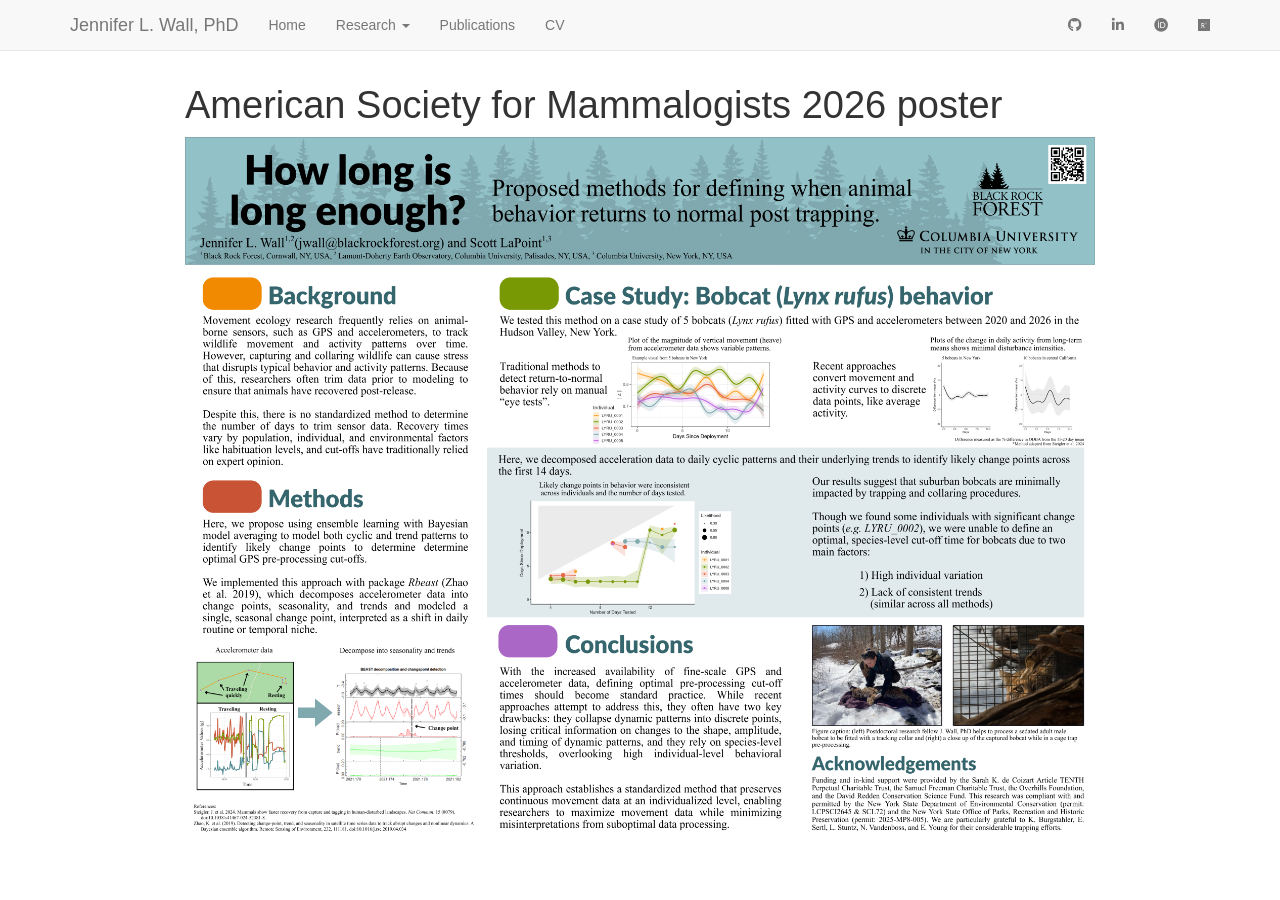
<file: docs/ASM_2026.html>
<!DOCTYPE html>

<html>

<head>

<meta charset="utf-8" />
<meta name="generator" content="pandoc" />
<meta http-equiv="X-UA-Compatible" content="IE=EDGE" />




<title>American Society for Mammalogists 2026 poster</title>

<script src="site_libs/header-attrs-2.25/header-attrs.js"></script>
<script src="site_libs/jquery-3.6.0/jquery-3.6.0.min.js"></script>
<meta name="viewport" content="width=device-width, initial-scale=1" />
<link href="site_libs/bootstrap-3.3.5/css/bootstrap.min.css" rel="stylesheet" />
<script src="site_libs/bootstrap-3.3.5/js/bootstrap.min.js"></script>
<script src="site_libs/bootstrap-3.3.5/shim/html5shiv.min.js"></script>
<script src="site_libs/bootstrap-3.3.5/shim/respond.min.js"></script>
<style>h1 {font-size: 34px;}
       h1.title {font-size: 38px;}
       h2 {font-size: 30px;}
       h3 {font-size: 24px;}
       h4 {font-size: 18px;}
       h5 {font-size: 16px;}
       h6 {font-size: 12px;}
       code {color: inherit; background-color: rgba(0, 0, 0, 0.04);}
       pre:not([class]) { background-color: white }</style>
<script src="site_libs/navigation-1.1/tabsets.js"></script>
<link href="site_libs/highlightjs-9.12.0/default.css" rel="stylesheet" />
<script src="site_libs/highlightjs-9.12.0/highlight.js"></script>
<link href="site_libs/font-awesome-6.4.2/css/all.min.css" rel="stylesheet" />
<link href="site_libs/font-awesome-6.4.2/css/v4-shims.min.css" rel="stylesheet" />

<style type="text/css">
  code{white-space: pre-wrap;}
  span.smallcaps{font-variant: small-caps;}
  span.underline{text-decoration: underline;}
  div.column{display: inline-block; vertical-align: top; width: 50%;}
  div.hanging-indent{margin-left: 1.5em; text-indent: -1.5em;}
  ul.task-list{list-style: none;}
    </style>

<style type="text/css">code{white-space: pre;}</style>
<script type="text/javascript">
if (window.hljs) {
  hljs.configure({languages: []});
  hljs.initHighlightingOnLoad();
  if (document.readyState && document.readyState === "complete") {
    window.setTimeout(function() { hljs.initHighlighting(); }, 0);
  }
}
</script>









<style type = "text/css">
.main-container {
  max-width: 940px;
  margin-left: auto;
  margin-right: auto;
}
img {
  max-width:100%;
}
.tabbed-pane {
  padding-top: 12px;
}
.html-widget {
  margin-bottom: 20px;
}
button.code-folding-btn:focus {
  outline: none;
}
summary {
  display: list-item;
}
details > summary > p:only-child {
  display: inline;
}
pre code {
  padding: 0;
}
</style>


<style type="text/css">
.dropdown-submenu {
  position: relative;
}
.dropdown-submenu>.dropdown-menu {
  top: 0;
  left: 100%;
  margin-top: -6px;
  margin-left: -1px;
  border-radius: 0 6px 6px 6px;
}
.dropdown-submenu:hover>.dropdown-menu {
  display: block;
}
.dropdown-submenu>a:after {
  display: block;
  content: " ";
  float: right;
  width: 0;
  height: 0;
  border-color: transparent;
  border-style: solid;
  border-width: 5px 0 5px 5px;
  border-left-color: #cccccc;
  margin-top: 5px;
  margin-right: -10px;
}
.dropdown-submenu:hover>a:after {
  border-left-color: #adb5bd;
}
.dropdown-submenu.pull-left {
  float: none;
}
.dropdown-submenu.pull-left>.dropdown-menu {
  left: -100%;
  margin-left: 10px;
  border-radius: 6px 0 6px 6px;
}
</style>

<script type="text/javascript">
// manage active state of menu based on current page
$(document).ready(function () {
  // active menu anchor
  href = window.location.pathname
  href = href.substr(href.lastIndexOf('/') + 1)
  if (href === "")
    href = "index.html";
  var menuAnchor = $('a[href="' + href + '"]');

  // mark the anchor link active (and if it's in a dropdown, also mark that active)
  var dropdown = menuAnchor.closest('li.dropdown');
  if (window.bootstrap) { // Bootstrap 4+
    menuAnchor.addClass('active');
    dropdown.find('> .dropdown-toggle').addClass('active');
  } else { // Bootstrap 3
    menuAnchor.parent().addClass('active');
    dropdown.addClass('active');
  }

  // Navbar adjustments
  var navHeight = $(".navbar").first().height() + 15;
  var style = document.createElement('style');
  var pt = "padding-top: " + navHeight + "px; ";
  var mt = "margin-top: -" + navHeight + "px; ";
  var css = "";
  // offset scroll position for anchor links (for fixed navbar)
  for (var i = 1; i <= 6; i++) {
    css += ".section h" + i + "{ " + pt + mt + "}\n";
  }
  style.innerHTML = "body {" + pt + "padding-bottom: 40px; }\n" + css;
  document.head.appendChild(style);
});
</script>

<!-- tabsets -->

<style type="text/css">
.tabset-dropdown > .nav-tabs {
  display: inline-table;
  max-height: 500px;
  min-height: 44px;
  overflow-y: auto;
  border: 1px solid #ddd;
  border-radius: 4px;
}

.tabset-dropdown > .nav-tabs > li.active:before, .tabset-dropdown > .nav-tabs.nav-tabs-open:before {
  content: "\e259";
  font-family: 'Glyphicons Halflings';
  display: inline-block;
  padding: 10px;
  border-right: 1px solid #ddd;
}

.tabset-dropdown > .nav-tabs.nav-tabs-open > li.active:before {
  content: "\e258";
  font-family: 'Glyphicons Halflings';
  border: none;
}

.tabset-dropdown > .nav-tabs > li.active {
  display: block;
}

.tabset-dropdown > .nav-tabs > li > a,
.tabset-dropdown > .nav-tabs > li > a:focus,
.tabset-dropdown > .nav-tabs > li > a:hover {
  border: none;
  display: inline-block;
  border-radius: 4px;
  background-color: transparent;
}

.tabset-dropdown > .nav-tabs.nav-tabs-open > li {
  display: block;
  float: none;
}

.tabset-dropdown > .nav-tabs > li {
  display: none;
}
</style>

<!-- code folding -->




</head>

<body>


<div class="container-fluid main-container">




<div class="navbar navbar-default  navbar-fixed-top" role="navigation">
  <div class="container">
    <div class="navbar-header">
      <button type="button" class="navbar-toggle collapsed" data-toggle="collapse" data-bs-toggle="collapse" data-target="#navbar" data-bs-target="#navbar">
        <span class="icon-bar"></span>
        <span class="icon-bar"></span>
        <span class="icon-bar"></span>
      </button>
      <a class="navbar-brand" href="index.html">Jennifer L. Wall, PhD</a>
    </div>
    <div id="navbar" class="navbar-collapse collapse">
      <ul class="nav navbar-nav">
        <li>
  <a href="index.html">Home</a>
</li>
<li class="dropdown">
  <a href="#" class="dropdown-toggle" data-toggle="dropdown" role="button" data-bs-toggle="dropdown" aria-expanded="false">
    Research
     
    <span class="caret"></span>
  </a>
  <ul class="dropdown-menu" role="menu">
    <li>
      <a href="research.html">Ongoing Research</a>
    </li>
    <li>
      <a href="past-research.html">Past Research</a>
    </li>
  </ul>
</li>
<li>
  <a href="publications.html">Publications</a>
</li>
<li>
  <a href="cv.html">CV</a>
</li>
      </ul>
      <ul class="nav navbar-nav navbar-right">
        <li>
  <a href="https://github.com/wall-jennifer">
    <span class="fa fa-github"></span>
     
  </a>
</li>
<li>
  <a href="https://www.linkedin.com/in/jennifer-wall-472805104">
    <span class="fa fa-linkedin"></span>
     
  </a>
</li>
<li>
  <a href="https://orcid.org/0000-0003-2521-9642">
    <span class="fa fa-brands fa-orcid"></span>
     
  </a>
</li>
<li>
  <a href="https://www.researchgate.net/profile/Jennifer-Wall-4">
    <span class="fa fa-brands fa-researchgate"></span>
     
  </a>
</li>
      </ul>
    </div><!--/.nav-collapse -->
  </div><!--/.container -->
</div><!--/.navbar -->

<div id="header">



<h1 class="title toc-ignore">American Society for Mammalogists 2026
poster</h1>

</div>


<p><img src="Photos/Wall_ASM2026_HowLongIsLongEnough.jpg" width="100%" height="700" style="display: block; margin: auto;" /></p>




</div>

<script>

// add bootstrap table styles to pandoc tables
function bootstrapStylePandocTables() {
  $('tr.odd').parent('tbody').parent('table').addClass('table table-condensed');
}
$(document).ready(function () {
  bootstrapStylePandocTables();
});


</script>

<!-- tabsets -->

<script>
$(document).ready(function () {
  window.buildTabsets("TOC");
});

$(document).ready(function () {
  $('.tabset-dropdown > .nav-tabs > li').click(function () {
    $(this).parent().toggleClass('nav-tabs-open');
  });
});
</script>

<!-- code folding -->


<!-- dynamically load mathjax for compatibility with self-contained -->
<script>
  (function () {
    var script = document.createElement("script");
    script.type = "text/javascript";
    script.src  = "https://mathjax.rstudio.com/latest/MathJax.js?config=TeX-AMS-MML_HTMLorMML";
    document.getElementsByTagName("head")[0].appendChild(script);
  })();
</script>

</body>
</html>
</file>
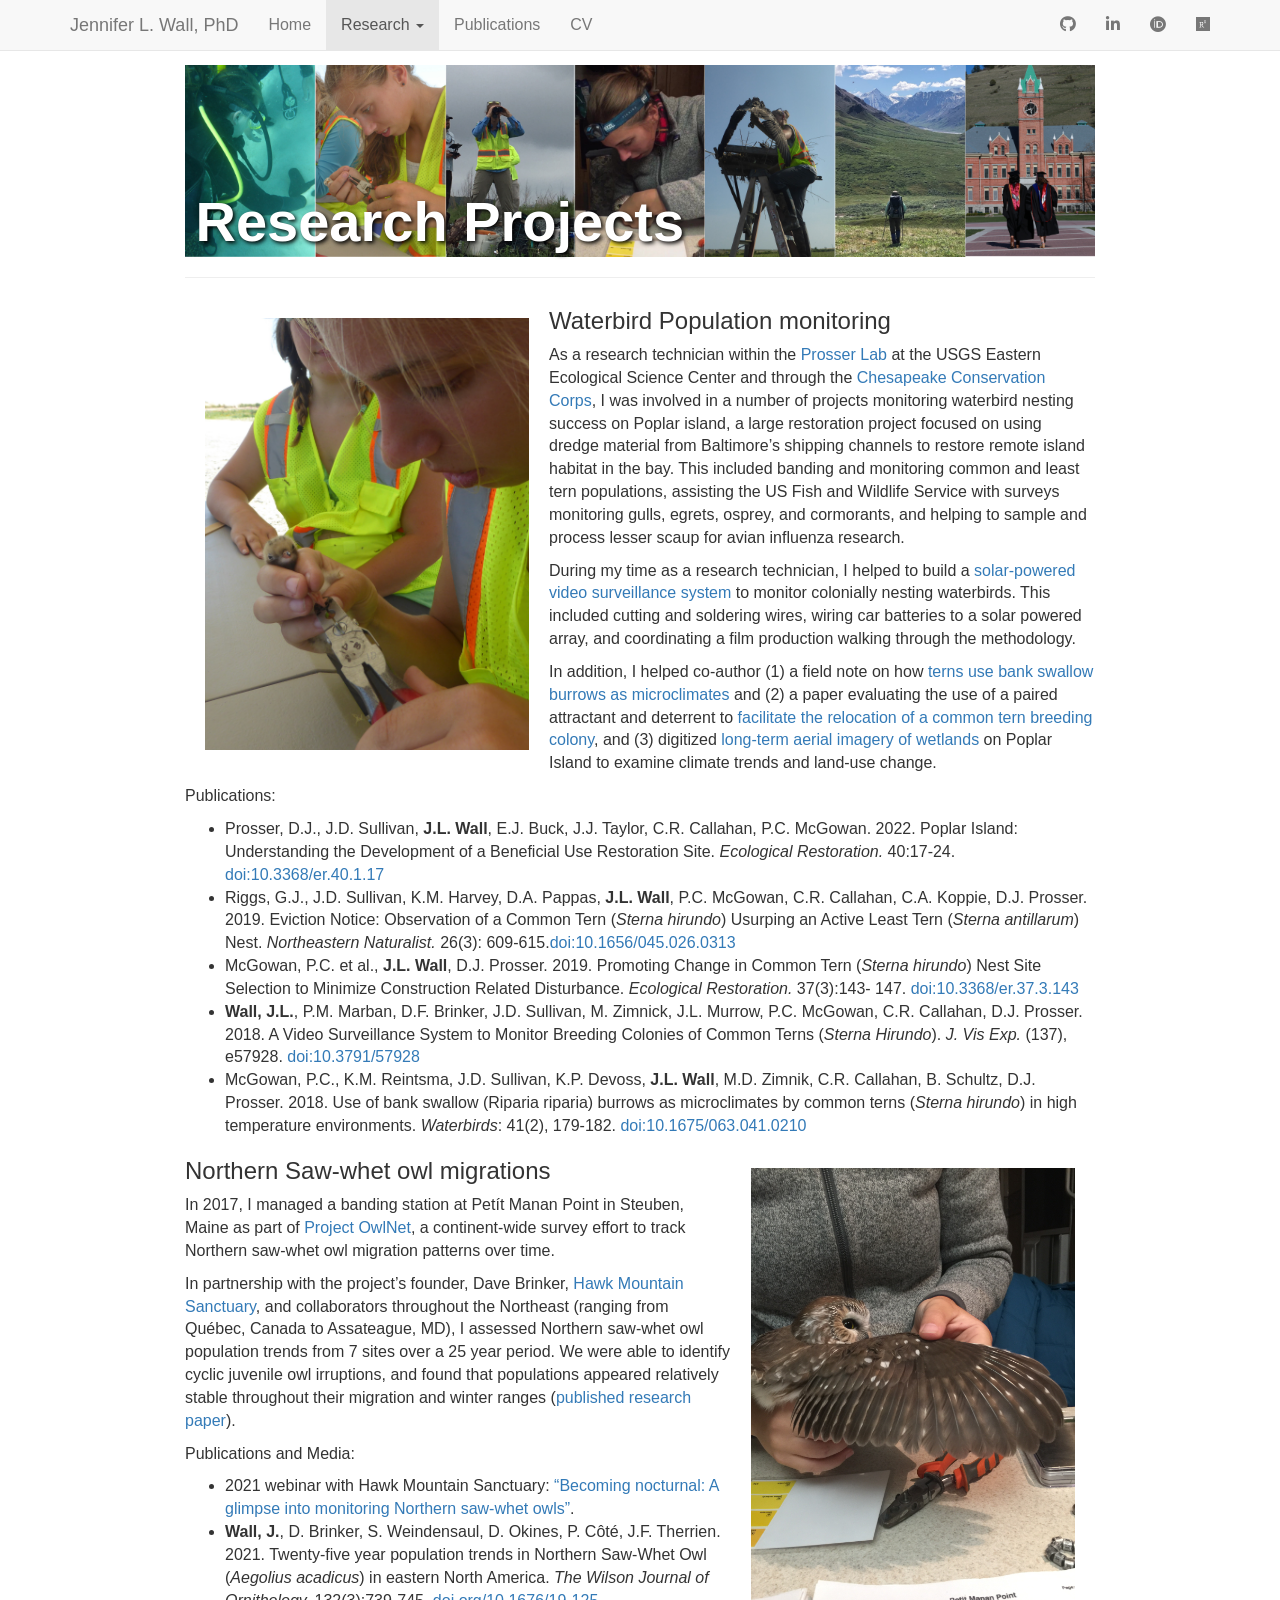
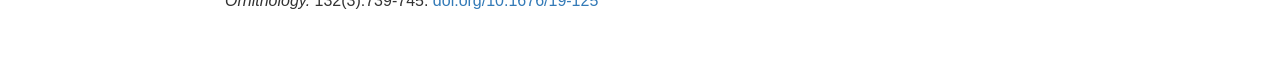
<file: docs/past-research.html>
<!DOCTYPE html>

<html>

<head>

<meta charset="utf-8" />
<meta name="generator" content="pandoc" />
<meta http-equiv="X-UA-Compatible" content="IE=EDGE" />




<title>Past Research Projects</title>

<script src="site_libs/header-attrs-2.25/header-attrs.js"></script>
<script src="site_libs/jquery-3.6.0/jquery-3.6.0.min.js"></script>
<meta name="viewport" content="width=device-width, initial-scale=1" />
<link href="site_libs/bootstrap-3.3.5/css/bootstrap.min.css" rel="stylesheet" />
<script src="site_libs/bootstrap-3.3.5/js/bootstrap.min.js"></script>
<script src="site_libs/bootstrap-3.3.5/shim/html5shiv.min.js"></script>
<script src="site_libs/bootstrap-3.3.5/shim/respond.min.js"></script>
<style>h1 {font-size: 34px;}
       h1.title {font-size: 38px;}
       h2 {font-size: 30px;}
       h3 {font-size: 24px;}
       h4 {font-size: 18px;}
       h5 {font-size: 16px;}
       h6 {font-size: 12px;}
       code {color: inherit; background-color: rgba(0, 0, 0, 0.04);}
       pre:not([class]) { background-color: white }</style>
<script src="site_libs/navigation-1.1/tabsets.js"></script>
<link href="site_libs/highlightjs-9.12.0/default.css" rel="stylesheet" />
<script src="site_libs/highlightjs-9.12.0/highlight.js"></script>
<link href="site_libs/font-awesome-6.4.2/css/all.min.css" rel="stylesheet" />
<link href="site_libs/font-awesome-6.4.2/css/v4-shims.min.css" rel="stylesheet" />

<style type="text/css">
  code{white-space: pre-wrap;}
  span.smallcaps{font-variant: small-caps;}
  span.underline{text-decoration: underline;}
  div.column{display: inline-block; vertical-align: top; width: 50%;}
  div.hanging-indent{margin-left: 1.5em; text-indent: -1.5em;}
  ul.task-list{list-style: none;}
    </style>

<style type="text/css">code{white-space: pre;}</style>
<script type="text/javascript">
if (window.hljs) {
  hljs.configure({languages: []});
  hljs.initHighlightingOnLoad();
  if (document.readyState && document.readyState === "complete") {
    window.setTimeout(function() { hljs.initHighlighting(); }, 0);
  }
}
</script>






<link rel="stylesheet" href="researchstyle.css" type="text/css" />



<style type = "text/css">
.main-container {
  max-width: 940px;
  margin-left: auto;
  margin-right: auto;
}
img {
  max-width:100%;
}
.tabbed-pane {
  padding-top: 12px;
}
.html-widget {
  margin-bottom: 20px;
}
button.code-folding-btn:focus {
  outline: none;
}
summary {
  display: list-item;
}
details > summary > p:only-child {
  display: inline;
}
pre code {
  padding: 0;
}
</style>


<style type="text/css">
.dropdown-submenu {
  position: relative;
}
.dropdown-submenu>.dropdown-menu {
  top: 0;
  left: 100%;
  margin-top: -6px;
  margin-left: -1px;
  border-radius: 0 6px 6px 6px;
}
.dropdown-submenu:hover>.dropdown-menu {
  display: block;
}
.dropdown-submenu>a:after {
  display: block;
  content: " ";
  float: right;
  width: 0;
  height: 0;
  border-color: transparent;
  border-style: solid;
  border-width: 5px 0 5px 5px;
  border-left-color: #cccccc;
  margin-top: 5px;
  margin-right: -10px;
}
.dropdown-submenu:hover>a:after {
  border-left-color: #adb5bd;
}
.dropdown-submenu.pull-left {
  float: none;
}
.dropdown-submenu.pull-left>.dropdown-menu {
  left: -100%;
  margin-left: 10px;
  border-radius: 6px 0 6px 6px;
}
</style>

<script type="text/javascript">
// manage active state of menu based on current page
$(document).ready(function () {
  // active menu anchor
  href = window.location.pathname
  href = href.substr(href.lastIndexOf('/') + 1)
  if (href === "")
    href = "index.html";
  var menuAnchor = $('a[href="' + href + '"]');

  // mark the anchor link active (and if it's in a dropdown, also mark that active)
  var dropdown = menuAnchor.closest('li.dropdown');
  if (window.bootstrap) { // Bootstrap 4+
    menuAnchor.addClass('active');
    dropdown.find('> .dropdown-toggle').addClass('active');
  } else { // Bootstrap 3
    menuAnchor.parent().addClass('active');
    dropdown.addClass('active');
  }

  // Navbar adjustments
  var navHeight = $(".navbar").first().height() + 15;
  var style = document.createElement('style');
  var pt = "padding-top: " + navHeight + "px; ";
  var mt = "margin-top: -" + navHeight + "px; ";
  var css = "";
  // offset scroll position for anchor links (for fixed navbar)
  for (var i = 1; i <= 6; i++) {
    css += ".section h" + i + "{ " + pt + mt + "}\n";
  }
  style.innerHTML = "body {" + pt + "padding-bottom: 40px; }\n" + css;
  document.head.appendChild(style);
});
</script>

<!-- tabsets -->

<style type="text/css">
.tabset-dropdown > .nav-tabs {
  display: inline-table;
  max-height: 500px;
  min-height: 44px;
  overflow-y: auto;
  border: 1px solid #ddd;
  border-radius: 4px;
}

.tabset-dropdown > .nav-tabs > li.active:before, .tabset-dropdown > .nav-tabs.nav-tabs-open:before {
  content: "\e259";
  font-family: 'Glyphicons Halflings';
  display: inline-block;
  padding: 10px;
  border-right: 1px solid #ddd;
}

.tabset-dropdown > .nav-tabs.nav-tabs-open > li.active:before {
  content: "\e258";
  font-family: 'Glyphicons Halflings';
  border: none;
}

.tabset-dropdown > .nav-tabs > li.active {
  display: block;
}

.tabset-dropdown > .nav-tabs > li > a,
.tabset-dropdown > .nav-tabs > li > a:focus,
.tabset-dropdown > .nav-tabs > li > a:hover {
  border: none;
  display: inline-block;
  border-radius: 4px;
  background-color: transparent;
}

.tabset-dropdown > .nav-tabs.nav-tabs-open > li {
  display: block;
  float: none;
}

.tabset-dropdown > .nav-tabs > li {
  display: none;
}
</style>

<!-- code folding -->




</head>

<body>


<div class="container-fluid main-container">




<div class="navbar navbar-default  navbar-fixed-top" role="navigation">
  <div class="container">
    <div class="navbar-header">
      <button type="button" class="navbar-toggle collapsed" data-toggle="collapse" data-bs-toggle="collapse" data-target="#navbar" data-bs-target="#navbar">
        <span class="icon-bar"></span>
        <span class="icon-bar"></span>
        <span class="icon-bar"></span>
      </button>
      <a class="navbar-brand" href="index.html">Jennifer L. Wall, PhD</a>
    </div>
    <div id="navbar" class="navbar-collapse collapse">
      <ul class="nav navbar-nav">
        <li>
  <a href="index.html">Home</a>
</li>
<li class="dropdown">
  <a href="#" class="dropdown-toggle" data-toggle="dropdown" role="button" data-bs-toggle="dropdown" aria-expanded="false">
    Research
     
    <span class="caret"></span>
  </a>
  <ul class="dropdown-menu" role="menu">
    <li>
      <a href="research.html">Ongoing Research</a>
    </li>
    <li>
      <a href="past-research.html">Past Research</a>
    </li>
  </ul>
</li>
<li>
  <a href="publications.html">Publications</a>
</li>
<li>
  <a href="cv.html">CV</a>
</li>
      </ul>
      <ul class="nav navbar-nav navbar-right">
        <li>
  <a href="https://github.com/wall-jennifer">
    <span class="fa fa-github"></span>
     
  </a>
</li>
<li>
  <a href="https://www.linkedin.com/in/jennifer-wall-472805104">
    <span class="fa fa-linkedin"></span>
     
  </a>
</li>
<li>
  <a href="https://orcid.org/0000-0003-2521-9642">
    <span class="fa fa-brands fa-orcid"></span>
     
  </a>
</li>
<li>
  <a href="https://www.researchgate.net/profile/Jennifer-Wall-4">
    <span class="fa fa-brands fa-researchgate"></span>
     
  </a>
</li>
      </ul>
    </div><!--/.nav-collapse -->
  </div><!--/.container -->
</div><!--/.navbar -->

<div id="header">



<h1 class="title toc-ignore">Past Research Projects</h1>

</div>


<div class="image-container">
<img src="Photos/Research_OverviewPhotos_20152024.jpg" alt="A compilation of photos of J.Wall doing field research.">
<div class="image-title">
Research Projects
</div>
</div>
<style>
.full-width body {background-color: #f3f3f3; 
                       max-width: 100vw;
                       margin: auto;
                       }
</style>
<div style="full-width">

</div>
<style type="text/css">
  body{font-size: 12pt;}
</style>
<hr />
<p><a name="Poplar"></a></p>
<div text="" style="float:left; position: relative">
<p><img src="Photos/CommonTernchick.JPG" width="40%" style="float:left; padding:20px" /></p>
<div id="waterbird-population-monitoring" class="section level3">
<h3>Waterbird Population monitoring</h3>
<p>As a research technician within the <a
href="https://www.usgs.gov/staff-profiles/diann-prosser">Prosser Lab</a>
at the USGS Eastern Ecological Science Center and through the <a
href="https://cbtrust.org/chesapeake-climate-corps/">Chesapeake
Conservation Corps</a>, I was involved in a number of projects
monitoring waterbird nesting success on Poplar island, a large
restoration project focused on using dredge material from Baltimore’s
shipping channels to restore remote island habitat in the bay. This
included banding and monitoring common and least tern populations,
assisting the US Fish and Wildlife Service with surveys monitoring
gulls, egrets, osprey, and cormorants, and helping to sample and process
lesser scaup for avian influenza research.</p>
<p>During my time as a research technician, I helped to build a <a
href="https://app.jove.com/t/57928/a-video-surveillance-system-to-monitor-breeding-colonies-common-terns">solar-powered
video surveillance system</a> to monitor colonially nesting waterbirds.
This included cutting and soldering wires, wiring car batteries to a
solar powered array, and coordinating a film production walking through
the methodology.</p>
<p>In addition, I helped co-author (1) a field note on how <a
href="https://bioone.org/journals/waterbirds/volume-41/issue-2/063.041.0210/Use-of-Bank-Swallow-Riparia-riparia-Burrows-as-Shelter-by/10.1675/063.041.0210.short">terns
use bank swallow burrows as microclimates</a> and (2) a paper evaluating
the use of a paired attractant and deterrent to <a
href="https://digitalcommons.unl.edu/usfwspubs/556/">facilitate the
relocation of a common tern breeding colony</a>, and (3) digitized <a
href="https://pubs.usgs.gov/publication/70230103">long-term aerial
imagery of wetlands</a> on Poplar Island to examine climate trends and
land-use change.</p>
<p>Publications:</p>
<ul>
<li>
Prosser, D.J., J.D. Sullivan, <strong>J.L. Wall</strong>, E.J. Buck,
J.J. Taylor, C.R. Callahan, P.C. McGowan. 2022. Poplar Island:
Understanding the Development of a Beneficial Use Restoration Site.
<em>Ecological Restoration.</em> 40:17-24. <a
href="https://er.uwpress.org/content/40/1/17">doi:10.3368/er.40.1.17</a>
</li>
<li>
Riggs, G.J., J.D. Sullivan, K.M. Harvey, D.A. Pappas, <strong>J.L.
Wall</strong>, P.C. McGowan, C.R. Callahan, C.A. Koppie, D.J. Prosser.
2019. Eviction Notice: Observation of a Common Tern (<em>Sterna
hirundo</em>) Usurping an Active Least Tern (<em>Sterna antillarum</em>)
Nest. <em>Northeastern Naturalist.</em> 26(3): 609-615.<a
href="https://bioone.org/journals/northeastern-naturalist/volume-26/issue-3/045.026.0313/Eviction-Notice--Observation-of-a-Sterna-hirundo-Common-Tern/10.1656/045.026.0313.short">doi:10.1656/045.026.0313</a>
</li>
<li>
McGowan, P.C. et al., <strong>J.L. Wall</strong>, D.J. Prosser. 2019.
Promoting Change in Common Tern (<em>Sterna hirundo</em>) Nest Site
Selection to Minimize Construction Related Disturbance. <em>Ecological
Restoration.</em> 37(3):143- 147. <a
href="https://er.uwpress.org/content/37/3/143">doi:10.3368/er.37.3.143</a>
</li>
<li>
<strong>Wall, J.L.</strong>, P.M. Marban, D.F. Brinker, J.D. Sullivan,
M. Zimnick, J.L. Murrow, P.C. McGowan, C.R. Callahan, D.J. Prosser.
2018. A Video Surveillance System to Monitor Breeding Colonies of Common
Terns (<em>Sterna Hirundo</em>). <em>J. Vis Exp.</em> (137), e57928. <a
href="https://app.jove.com/t/57928/a-video-surveillance-system-to-monitor-breeding-colonies-common-terns">doi:10.3791/57928</a>
</li>
<li>
McGowan, P.C., K.M. Reintsma, J.D. Sullivan, K.P. Devoss, <strong>J.L.
Wall</strong>, M.D. Zimnik, C.R. Callahan, B. Schultz, D.J. Prosser.
2018. Use of bank swallow (Riparia riparia) burrows as microclimates by
common terns (<em>Sterna hirundo</em>) in high temperature environments.
<em>Waterbirds</em>: 41(2), 179-182. <a
href="https://bioone.org/journals/waterbirds/volume-41/issue-2/063.041.0210/Use-of-Bank-Swallow-Riparia-riparia-Burrows-as-Shelter-by/10.1675/063.041.0210.short">doi:10.1675/063.041.0210</a>
</li>
</ul>
</div>
</div>
<hr />
<p><a name="Maine"></a></p>
<div text="" style="float:right; position: relative">
<p><img src="Photos/NSWO.JPG" width="40%" style="float:right; padding:20px" /></p>
<div id="northern-saw-whet-owl-migrations" class="section level3">
<h3>Northern Saw-whet owl migrations</h3>
<p>In 2017, I managed a banding station at Petít Manan Point in Steuben,
Maine as part of <a href="www.projectowlnet.org">Project OwlNet</a>, a
continent-wide survey effort to track Northern saw-whet owl migration
patterns over time.</p>
<p>In partnership with the project’s founder, Dave Brinker, <a
href="http://hawkmountain.org">Hawk Mountain Sanctuary</a>, and
collaborators throughout the Northeast (ranging from Québec, Canada to
Assateague, MD), I assessed Northern saw-whet owl population trends from
7 sites over a 25 year period. We were able to identify cyclic juvenile
owl irruptions, and found that populations appeared relatively stable
throughout their migration and winter ranges (<a
href="https://bioone.org/journals/the-wilson-journal-of-ornithology/volume-132/issue-3/19-125/Twenty-five-year-population-trends-in-Northern-Saw-whet-Owl/10.1676/19-125.short">published
research paper</a>).</p>
<p>Publications and Media:</p>
<ul>
<li>
2021 webinar with Hawk Mountain Sanctuary: <a
href="https://www.youtube.com/watch?v=zOiK1mbA23U">“Becoming nocturnal:
A glimpse into monitoring Northern saw-whet owls”</a>.
</li>
<li>
<strong>Wall, J.</strong>, D. Brinker, S. Weindensaul, D. Okines, P.
Côté, J.F. Therrien. 2021. Twenty-five year population trends in
Northern Saw-Whet Owl (<em>Aegolius acadicus</em>) in eastern North
America. <em>The Wilson Journal of Ornithology.</em> 132(3):739-745. <a
href="https://bioone.org/journals/the-wilson-journal-of-ornithology/volume-132/issue-3/19-125/Twenty-five-year-population-trends-in-Northern-Saw-whet-Owl/10.1676/19-125.short">doi.org/10.1676/19-125</a>
</li>
</ul>
</div>
</div>




</div>

<script>

// add bootstrap table styles to pandoc tables
function bootstrapStylePandocTables() {
  $('tr.odd').parent('tbody').parent('table').addClass('table table-condensed');
}
$(document).ready(function () {
  bootstrapStylePandocTables();
});


</script>

<!-- tabsets -->

<script>
$(document).ready(function () {
  window.buildTabsets("TOC");
});

$(document).ready(function () {
  $('.tabset-dropdown > .nav-tabs > li').click(function () {
    $(this).parent().toggleClass('nav-tabs-open');
  });
});
</script>

<!-- code folding -->


<!-- dynamically load mathjax for compatibility with self-contained -->
<script>
  (function () {
    var script = document.createElement("script");
    script.type = "text/javascript";
    script.src  = "https://mathjax.rstudio.com/latest/MathJax.js?config=TeX-AMS-MML_HTMLorMML";
    document.getElementsByTagName("head")[0].appendChild(script);
  })();
</script>

</body>
</html>
</file>
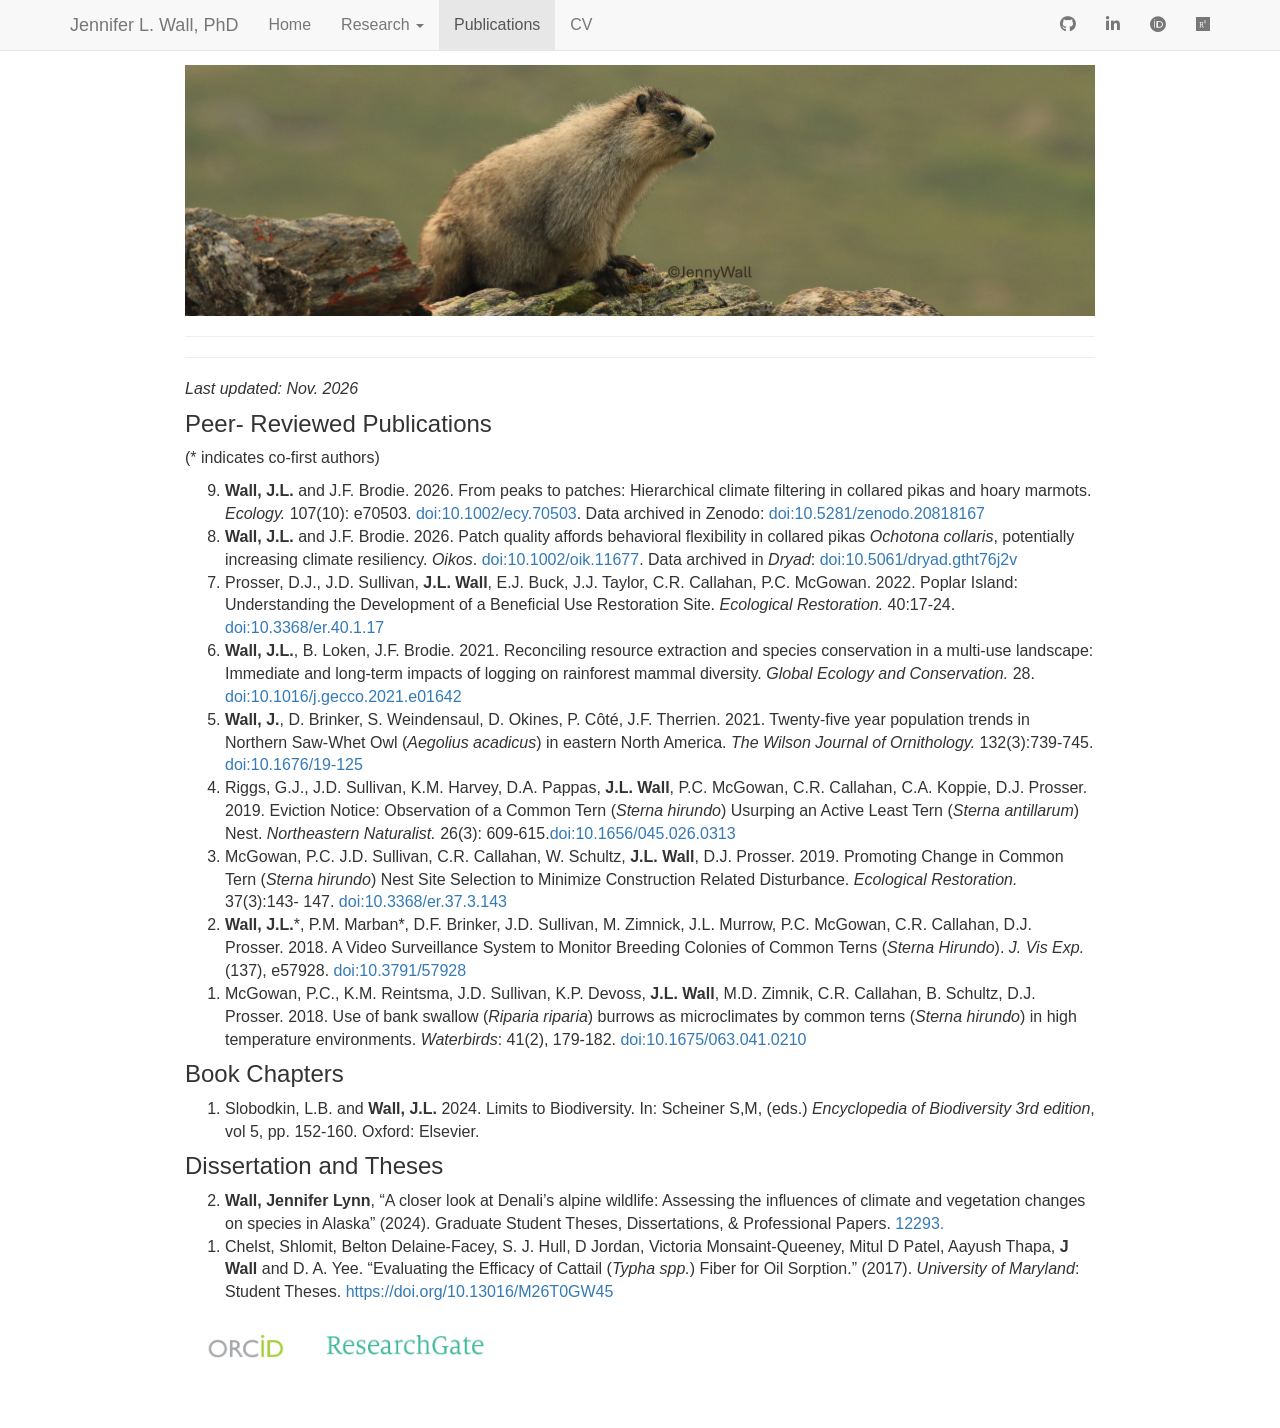
<file: docs/publications.html>
<!DOCTYPE html>

<html>

<head>

<meta charset="utf-8" />
<meta name="generator" content="pandoc" />
<meta http-equiv="X-UA-Compatible" content="IE=EDGE" />




<title>publications.knit</title>

<script src="site_libs/header-attrs-2.25/header-attrs.js"></script>
<script src="site_libs/jquery-3.6.0/jquery-3.6.0.min.js"></script>
<meta name="viewport" content="width=device-width, initial-scale=1" />
<link href="site_libs/bootstrap-3.3.5/css/bootstrap.min.css" rel="stylesheet" />
<script src="site_libs/bootstrap-3.3.5/js/bootstrap.min.js"></script>
<script src="site_libs/bootstrap-3.3.5/shim/html5shiv.min.js"></script>
<script src="site_libs/bootstrap-3.3.5/shim/respond.min.js"></script>
<style>h1 {font-size: 34px;}
       h1.title {font-size: 38px;}
       h2 {font-size: 30px;}
       h3 {font-size: 24px;}
       h4 {font-size: 18px;}
       h5 {font-size: 16px;}
       h6 {font-size: 12px;}
       code {color: inherit; background-color: rgba(0, 0, 0, 0.04);}
       pre:not([class]) { background-color: white }</style>
<script src="site_libs/navigation-1.1/tabsets.js"></script>
<link href="site_libs/highlightjs-9.12.0/default.css" rel="stylesheet" />
<script src="site_libs/highlightjs-9.12.0/highlight.js"></script>
<link href="site_libs/font-awesome-6.4.2/css/all.min.css" rel="stylesheet" />
<link href="site_libs/font-awesome-6.4.2/css/v4-shims.min.css" rel="stylesheet" />

<style type="text/css">
  code{white-space: pre-wrap;}
  span.smallcaps{font-variant: small-caps;}
  span.underline{text-decoration: underline;}
  div.column{display: inline-block; vertical-align: top; width: 50%;}
  div.hanging-indent{margin-left: 1.5em; text-indent: -1.5em;}
  ul.task-list{list-style: none;}
    </style>

<style type="text/css">code{white-space: pre;}</style>
<script type="text/javascript">
if (window.hljs) {
  hljs.configure({languages: []});
  hljs.initHighlightingOnLoad();
  if (document.readyState && document.readyState === "complete") {
    window.setTimeout(function() { hljs.initHighlighting(); }, 0);
  }
}
</script>









<style type = "text/css">
.main-container {
  max-width: 940px;
  margin-left: auto;
  margin-right: auto;
}
img {
  max-width:100%;
}
.tabbed-pane {
  padding-top: 12px;
}
.html-widget {
  margin-bottom: 20px;
}
button.code-folding-btn:focus {
  outline: none;
}
summary {
  display: list-item;
}
details > summary > p:only-child {
  display: inline;
}
pre code {
  padding: 0;
}
</style>


<style type="text/css">
.dropdown-submenu {
  position: relative;
}
.dropdown-submenu>.dropdown-menu {
  top: 0;
  left: 100%;
  margin-top: -6px;
  margin-left: -1px;
  border-radius: 0 6px 6px 6px;
}
.dropdown-submenu:hover>.dropdown-menu {
  display: block;
}
.dropdown-submenu>a:after {
  display: block;
  content: " ";
  float: right;
  width: 0;
  height: 0;
  border-color: transparent;
  border-style: solid;
  border-width: 5px 0 5px 5px;
  border-left-color: #cccccc;
  margin-top: 5px;
  margin-right: -10px;
}
.dropdown-submenu:hover>a:after {
  border-left-color: #adb5bd;
}
.dropdown-submenu.pull-left {
  float: none;
}
.dropdown-submenu.pull-left>.dropdown-menu {
  left: -100%;
  margin-left: 10px;
  border-radius: 6px 0 6px 6px;
}
</style>

<script type="text/javascript">
// manage active state of menu based on current page
$(document).ready(function () {
  // active menu anchor
  href = window.location.pathname
  href = href.substr(href.lastIndexOf('/') + 1)
  if (href === "")
    href = "index.html";
  var menuAnchor = $('a[href="' + href + '"]');

  // mark the anchor link active (and if it's in a dropdown, also mark that active)
  var dropdown = menuAnchor.closest('li.dropdown');
  if (window.bootstrap) { // Bootstrap 4+
    menuAnchor.addClass('active');
    dropdown.find('> .dropdown-toggle').addClass('active');
  } else { // Bootstrap 3
    menuAnchor.parent().addClass('active');
    dropdown.addClass('active');
  }

  // Navbar adjustments
  var navHeight = $(".navbar").first().height() + 15;
  var style = document.createElement('style');
  var pt = "padding-top: " + navHeight + "px; ";
  var mt = "margin-top: -" + navHeight + "px; ";
  var css = "";
  // offset scroll position for anchor links (for fixed navbar)
  for (var i = 1; i <= 6; i++) {
    css += ".section h" + i + "{ " + pt + mt + "}\n";
  }
  style.innerHTML = "body {" + pt + "padding-bottom: 40px; }\n" + css;
  document.head.appendChild(style);
});
</script>

<!-- tabsets -->

<style type="text/css">
.tabset-dropdown > .nav-tabs {
  display: inline-table;
  max-height: 500px;
  min-height: 44px;
  overflow-y: auto;
  border: 1px solid #ddd;
  border-radius: 4px;
}

.tabset-dropdown > .nav-tabs > li.active:before, .tabset-dropdown > .nav-tabs.nav-tabs-open:before {
  content: "\e259";
  font-family: 'Glyphicons Halflings';
  display: inline-block;
  padding: 10px;
  border-right: 1px solid #ddd;
}

.tabset-dropdown > .nav-tabs.nav-tabs-open > li.active:before {
  content: "\e258";
  font-family: 'Glyphicons Halflings';
  border: none;
}

.tabset-dropdown > .nav-tabs > li.active {
  display: block;
}

.tabset-dropdown > .nav-tabs > li > a,
.tabset-dropdown > .nav-tabs > li > a:focus,
.tabset-dropdown > .nav-tabs > li > a:hover {
  border: none;
  display: inline-block;
  border-radius: 4px;
  background-color: transparent;
}

.tabset-dropdown > .nav-tabs.nav-tabs-open > li {
  display: block;
  float: none;
}

.tabset-dropdown > .nav-tabs > li {
  display: none;
}
</style>

<!-- code folding -->




</head>

<body>


<div class="container-fluid main-container">




<div class="navbar navbar-default  navbar-fixed-top" role="navigation">
  <div class="container">
    <div class="navbar-header">
      <button type="button" class="navbar-toggle collapsed" data-toggle="collapse" data-bs-toggle="collapse" data-target="#navbar" data-bs-target="#navbar">
        <span class="icon-bar"></span>
        <span class="icon-bar"></span>
        <span class="icon-bar"></span>
      </button>
      <a class="navbar-brand" href="index.html">Jennifer L. Wall, PhD</a>
    </div>
    <div id="navbar" class="navbar-collapse collapse">
      <ul class="nav navbar-nav">
        <li>
  <a href="index.html">Home</a>
</li>
<li class="dropdown">
  <a href="#" class="dropdown-toggle" data-toggle="dropdown" role="button" data-bs-toggle="dropdown" aria-expanded="false">
    Research
     
    <span class="caret"></span>
  </a>
  <ul class="dropdown-menu" role="menu">
    <li>
      <a href="research.html">Ongoing Research</a>
    </li>
    <li>
      <a href="past-research.html">Past Research</a>
    </li>
  </ul>
</li>
<li>
  <a href="publications.html">Publications</a>
</li>
<li>
  <a href="cv.html">CV</a>
</li>
      </ul>
      <ul class="nav navbar-nav navbar-right">
        <li>
  <a href="https://github.com/wall-jennifer">
    <span class="fa fa-github"></span>
     
  </a>
</li>
<li>
  <a href="https://www.linkedin.com/in/jennifer-wall-472805104">
    <span class="fa fa-linkedin"></span>
     
  </a>
</li>
<li>
  <a href="https://orcid.org/0000-0003-2521-9642">
    <span class="fa fa-brands fa-orcid"></span>
     
  </a>
</li>
<li>
  <a href="https://www.researchgate.net/profile/Jennifer-Wall-4">
    <span class="fa fa-brands fa-researchgate"></span>
     
  </a>
</li>
      </ul>
    </div><!--/.nav-collapse -->
  </div><!--/.container -->
</div><!--/.navbar -->

<div id="header">




</div>


<hr />
<hr />
<style type="text/css">
  h1 { font-family: Arial; font-size: 18pt; }
  h2 { font-family: Arial; font-size: 11pt; line-height: 0.6;}
  body { font-family: Arial; font-size: 12pt; }
</style>
<script>
  $(document).ready(function(){
    $head = $('#header');
    $head.prepend('<img src=\"HOMA.JPG\" style=\"float:center;\" >')
  });
</script>
<p><em>Last updated: Nov. 2026</em></p>
<div id="peer--reviewed-publications" class="section level1">
<h1>Peer- Reviewed Publications</h1>
<p>(* indicates co-first authors)</p>
<ol reversed>
<li>
<strong>Wall, J.L.</strong> and J.F. Brodie. 2026. From peaks to
patches: Hierarchical climate filtering in collared pikas and hoary
marmots. <em>Ecology.</em> 107(10): e70503. <a
href="https://esajournals.onlinelibrary.wiley.com/doi/10.1002/ecy.70503">doi:10.1002/ecy.70503</a>.
Data archived in Zenodo: <a
href="https://doi.org/10.5281/zenodo.20818167">doi:10.5281/zenodo.20818167</a>
</li>
<li>
<strong>Wall, J.L.</strong> and J.F. Brodie. 2026. Patch quality affords
behavioral flexibility in collared pikas <em>Ochotona collaris</em>,
potentially increasing climate resiliency. <em>Oikos</em>. <a
href="https://doi.org/10.1002/oik.11677">doi:10.1002/oik.11677</a>. Data
archived in <em>Dryad</em>: <a
href="https://doi.org/doi:10.5061/dryad.gtht76j2v">doi:10.5061/dryad.gtht76j2v</a>
</li>
<li>
Prosser, D.J., J.D. Sullivan, <strong>J.L. Wall</strong>, E.J. Buck,
J.J. Taylor, C.R. Callahan, P.C. McGowan. 2022. Poplar Island:
Understanding the Development of a Beneficial Use Restoration Site.
<em>Ecological Restoration.</em> 40:17-24. <a
href="https://er.uwpress.org/content/40/1/17">doi:10.3368/er.40.1.17</a>
</li>
<li>
<strong>Wall, J.L.</strong>, B. Loken, J.F. Brodie. 2021. Reconciling
resource extraction and species conservation in a multi-use landscape:
Immediate and long-term impacts of logging on rainforest mammal
diversity. <em>Global Ecology and Conservation.</em> 28. <a
href="https://www.sciencedirect.com/science/article/pii/S235198942100192X">doi:10.1016/j.gecco.2021.e01642</a>
</li>
<li>
<strong>Wall, J.</strong>, D. Brinker, S. Weindensaul, D. Okines, P.
Côté, J.F. Therrien. 2021. Twenty-five year population trends in
Northern Saw-Whet Owl (<em>Aegolius acadicus</em>) in eastern North
America. <em>The Wilson Journal of Ornithology.</em> 132(3):739-745. <a
href="https://bioone.org/journals/the-wilson-journal-of-ornithology/volume-132/issue-3/19-125/Twenty-five-year-population-trends-in-Northern-Saw-whet-Owl/10.1676/19-125.short">doi:10.1676/19-125</a>
</li>
<li>
Riggs, G.J., J.D. Sullivan, K.M. Harvey, D.A. Pappas, <strong>J.L.
Wall</strong>, P.C. McGowan, C.R. Callahan, C.A. Koppie, D.J. Prosser.
2019. Eviction Notice: Observation of a Common Tern (<em>Sterna
hirundo</em>) Usurping an Active Least Tern (<em>Sterna antillarum</em>)
Nest. <em>Northeastern Naturalist.</em> 26(3): 609-615.<a
href="https://bioone.org/journals/northeastern-naturalist/volume-26/issue-3/045.026.0313/Eviction-Notice--Observation-of-a-Sterna-hirundo-Common-Tern/10.1656/045.026.0313.short">doi:10.1656/045.026.0313</a>
</li>
<li>
McGowan, P.C. J.D. Sullivan, C.R. Callahan, W. Schultz, <strong>J.L.
Wall</strong>, D.J. Prosser. 2019. Promoting Change in Common Tern
(<em>Sterna hirundo</em>) Nest Site Selection to Minimize Construction
Related Disturbance. <em>Ecological Restoration.</em> 37(3):143- 147. <a
href="https://er.uwpress.org/content/37/3/143">doi:10.3368/er.37.3.143</a>
</li>
<li>
<strong>Wall, J.L.</strong>*, P.M. Marban*, D.F. Brinker, J.D. Sullivan,
M. Zimnick, J.L. Murrow, P.C. McGowan, C.R. Callahan, D.J. Prosser.
2018. A Video Surveillance System to Monitor Breeding Colonies of Common
Terns (<em>Sterna Hirundo</em>). <em>J. Vis Exp.</em> (137), e57928. <a
href="https://app.jove.com/t/57928/a-video-surveillance-system-to-monitor-breeding-colonies-common-terns">doi:10.3791/57928</a>
</li>
<li>
McGowan, P.C., K.M. Reintsma, J.D. Sullivan, K.P. Devoss, <strong>J.L.
Wall</strong>, M.D. Zimnik, C.R. Callahan, B. Schultz, D.J. Prosser.
2018. Use of bank swallow (<em>Riparia riparia</em>) burrows as
microclimates by common terns (<em>Sterna hirundo</em>) in high
temperature environments. <em>Waterbirds</em>: 41(2), 179-182. <a
href="https://bioone.org/journals/waterbirds/volume-41/issue-2/063.041.0210/Use-of-Bank-Swallow-Riparia-riparia-Burrows-as-Shelter-by/10.1675/063.041.0210.short">doi:10.1675/063.041.0210</a>
</li>
</ol>
</div>
<div id="book-chapters" class="section level1">
<h1>Book Chapters</h1>
<ol reverse>
<li>
Slobodkin, L.B. and <strong>Wall, J.L.</strong> 2024. Limits to
Biodiversity. In: Scheiner S,M, (eds.) <em>Encyclopedia of Biodiversity
3rd edition</em>, vol 5, pp. 152-160. Oxford: Elsevier.
</li>
</ol>
</div>
<div id="dissertation-and-theses" class="section level1">
<h1>Dissertation and Theses</h1>
<ol reversed>
<li>
<strong>Wall, Jennifer Lynn</strong>, “A closer look at Denali’s alpine
wildlife: Assessing the influences of climate and vegetation changes on
species in Alaska” (2024). Graduate Student Theses, Dissertations, &amp;
Professional Papers. <a
href="https://scholarworks.umt.edu/etd/12293">12293.</a>
</li>
<li>
Chelst, Shlomit, Belton Delaine-Facey, S. J. Hull, D Jordan, Victoria
Monsaint-Queeney, Mitul D Patel, Aayush Thapa, <strong>J Wall</strong>
and D. A. Yee. “Evaluating the Efficacy of Cattail (<em>Typha spp.</em>)
Fiber for Oil Sorption.” (2017). <em>University of Maryland</em>:
Student Theses. <a
href="https://drum.lib.umd.edu/items/e13df64c-b690-4b91-8e5e-c3ca8166361b">https://doi.org/10.13016/M26T0GW45</a>
</li>
</ol>
<div style="width:120px; float:left; padding:20px">
<p><a href="https://orcid.org/0000-0003-2521-9642"><img
src="orcid.logo.png" alt="Orcid" /></a></p>
</div>
<div style="width:200px; float:left; padding:20px">
<p><a href="https://www.researchgate.net/profile/Jennifer-Wall-4"><img
src="researchgate.logo.png" alt="ResearchGate" /></a></p>
</div>
</div>




</div>

<script>

// add bootstrap table styles to pandoc tables
function bootstrapStylePandocTables() {
  $('tr.odd').parent('tbody').parent('table').addClass('table table-condensed');
}
$(document).ready(function () {
  bootstrapStylePandocTables();
});


</script>

<!-- tabsets -->

<script>
$(document).ready(function () {
  window.buildTabsets("TOC");
});

$(document).ready(function () {
  $('.tabset-dropdown > .nav-tabs > li').click(function () {
    $(this).parent().toggleClass('nav-tabs-open');
  });
});
</script>

<!-- code folding -->


<!-- dynamically load mathjax for compatibility with self-contained -->
<script>
  (function () {
    var script = document.createElement("script");
    script.type = "text/javascript";
    script.src  = "https://mathjax.rstudio.com/latest/MathJax.js?config=TeX-AMS-MML_HTMLorMML";
    document.getElementsByTagName("head")[0].appendChild(script);
  })();
</script>

</body>
</html>
</file>
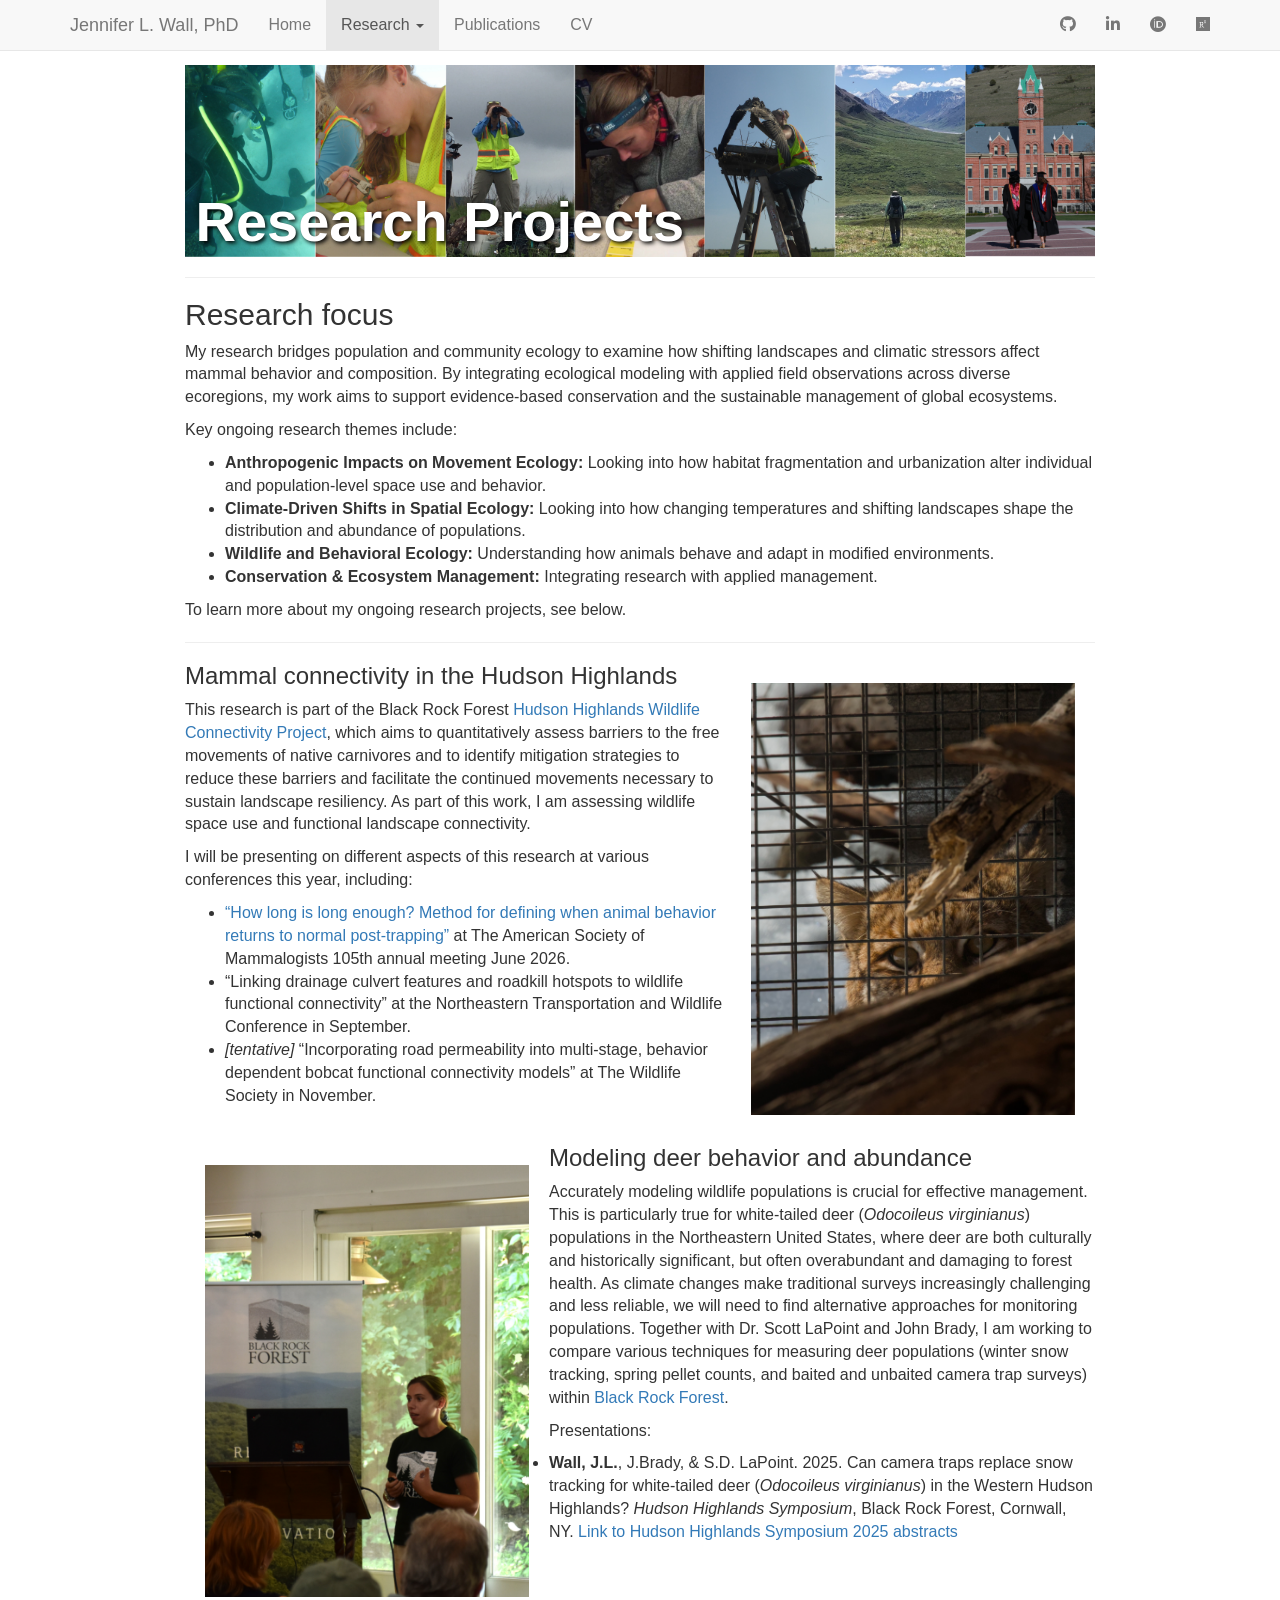
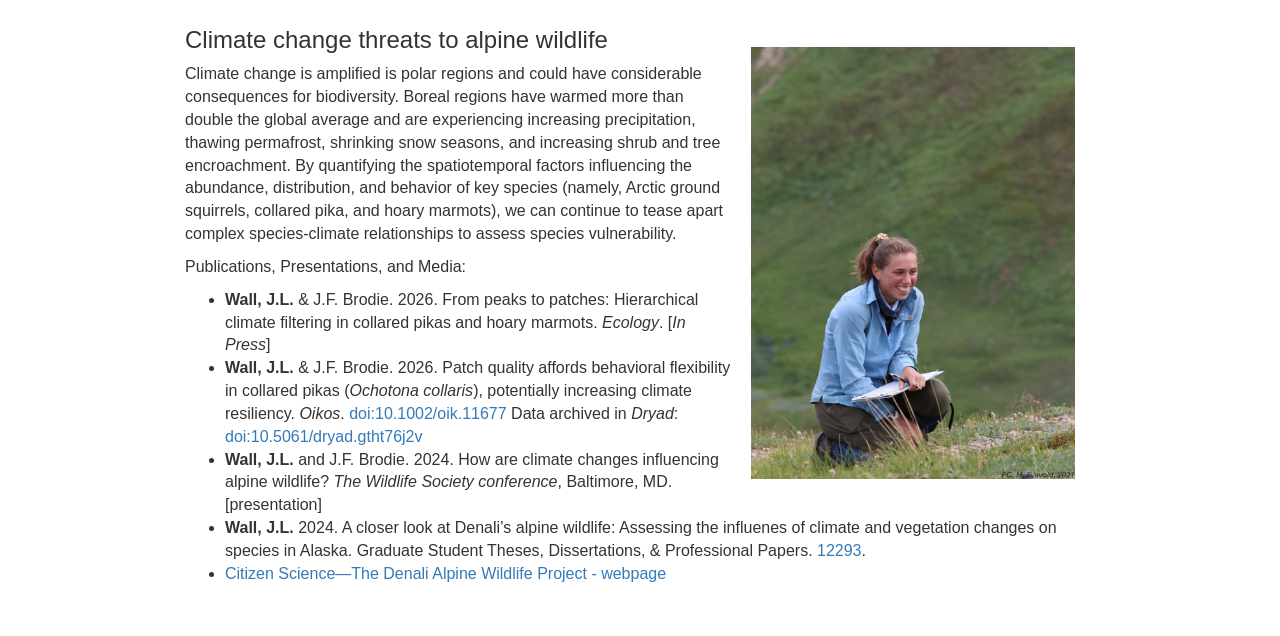
<file: docs/research.html>
<!DOCTYPE html>

<html>

<head>

<meta charset="utf-8" />
<meta name="generator" content="pandoc" />
<meta http-equiv="X-UA-Compatible" content="IE=EDGE" />




<title>Research Projects</title>

<script src="site_libs/header-attrs-2.25/header-attrs.js"></script>
<script src="site_libs/jquery-3.6.0/jquery-3.6.0.min.js"></script>
<meta name="viewport" content="width=device-width, initial-scale=1" />
<link href="site_libs/bootstrap-3.3.5/css/bootstrap.min.css" rel="stylesheet" />
<script src="site_libs/bootstrap-3.3.5/js/bootstrap.min.js"></script>
<script src="site_libs/bootstrap-3.3.5/shim/html5shiv.min.js"></script>
<script src="site_libs/bootstrap-3.3.5/shim/respond.min.js"></script>
<style>h1 {font-size: 34px;}
       h1.title {font-size: 38px;}
       h2 {font-size: 30px;}
       h3 {font-size: 24px;}
       h4 {font-size: 18px;}
       h5 {font-size: 16px;}
       h6 {font-size: 12px;}
       code {color: inherit; background-color: rgba(0, 0, 0, 0.04);}
       pre:not([class]) { background-color: white }</style>
<script src="site_libs/navigation-1.1/tabsets.js"></script>
<link href="site_libs/highlightjs-9.12.0/default.css" rel="stylesheet" />
<script src="site_libs/highlightjs-9.12.0/highlight.js"></script>
<link href="site_libs/font-awesome-6.4.2/css/all.min.css" rel="stylesheet" />
<link href="site_libs/font-awesome-6.4.2/css/v4-shims.min.css" rel="stylesheet" />

<style type="text/css">
  code{white-space: pre-wrap;}
  span.smallcaps{font-variant: small-caps;}
  span.underline{text-decoration: underline;}
  div.column{display: inline-block; vertical-align: top; width: 50%;}
  div.hanging-indent{margin-left: 1.5em; text-indent: -1.5em;}
  ul.task-list{list-style: none;}
    </style>

<style type="text/css">code{white-space: pre;}</style>
<script type="text/javascript">
if (window.hljs) {
  hljs.configure({languages: []});
  hljs.initHighlightingOnLoad();
  if (document.readyState && document.readyState === "complete") {
    window.setTimeout(function() { hljs.initHighlighting(); }, 0);
  }
}
</script>






<link rel="stylesheet" href="researchstyle.css" type="text/css" />



<style type = "text/css">
.main-container {
  max-width: 940px;
  margin-left: auto;
  margin-right: auto;
}
img {
  max-width:100%;
}
.tabbed-pane {
  padding-top: 12px;
}
.html-widget {
  margin-bottom: 20px;
}
button.code-folding-btn:focus {
  outline: none;
}
summary {
  display: list-item;
}
details > summary > p:only-child {
  display: inline;
}
pre code {
  padding: 0;
}
</style>


<style type="text/css">
.dropdown-submenu {
  position: relative;
}
.dropdown-submenu>.dropdown-menu {
  top: 0;
  left: 100%;
  margin-top: -6px;
  margin-left: -1px;
  border-radius: 0 6px 6px 6px;
}
.dropdown-submenu:hover>.dropdown-menu {
  display: block;
}
.dropdown-submenu>a:after {
  display: block;
  content: " ";
  float: right;
  width: 0;
  height: 0;
  border-color: transparent;
  border-style: solid;
  border-width: 5px 0 5px 5px;
  border-left-color: #cccccc;
  margin-top: 5px;
  margin-right: -10px;
}
.dropdown-submenu:hover>a:after {
  border-left-color: #adb5bd;
}
.dropdown-submenu.pull-left {
  float: none;
}
.dropdown-submenu.pull-left>.dropdown-menu {
  left: -100%;
  margin-left: 10px;
  border-radius: 6px 0 6px 6px;
}
</style>

<script type="text/javascript">
// manage active state of menu based on current page
$(document).ready(function () {
  // active menu anchor
  href = window.location.pathname
  href = href.substr(href.lastIndexOf('/') + 1)
  if (href === "")
    href = "index.html";
  var menuAnchor = $('a[href="' + href + '"]');

  // mark the anchor link active (and if it's in a dropdown, also mark that active)
  var dropdown = menuAnchor.closest('li.dropdown');
  if (window.bootstrap) { // Bootstrap 4+
    menuAnchor.addClass('active');
    dropdown.find('> .dropdown-toggle').addClass('active');
  } else { // Bootstrap 3
    menuAnchor.parent().addClass('active');
    dropdown.addClass('active');
  }

  // Navbar adjustments
  var navHeight = $(".navbar").first().height() + 15;
  var style = document.createElement('style');
  var pt = "padding-top: " + navHeight + "px; ";
  var mt = "margin-top: -" + navHeight + "px; ";
  var css = "";
  // offset scroll position for anchor links (for fixed navbar)
  for (var i = 1; i <= 6; i++) {
    css += ".section h" + i + "{ " + pt + mt + "}\n";
  }
  style.innerHTML = "body {" + pt + "padding-bottom: 40px; }\n" + css;
  document.head.appendChild(style);
});
</script>

<!-- tabsets -->

<style type="text/css">
.tabset-dropdown > .nav-tabs {
  display: inline-table;
  max-height: 500px;
  min-height: 44px;
  overflow-y: auto;
  border: 1px solid #ddd;
  border-radius: 4px;
}

.tabset-dropdown > .nav-tabs > li.active:before, .tabset-dropdown > .nav-tabs.nav-tabs-open:before {
  content: "\e259";
  font-family: 'Glyphicons Halflings';
  display: inline-block;
  padding: 10px;
  border-right: 1px solid #ddd;
}

.tabset-dropdown > .nav-tabs.nav-tabs-open > li.active:before {
  content: "\e258";
  font-family: 'Glyphicons Halflings';
  border: none;
}

.tabset-dropdown > .nav-tabs > li.active {
  display: block;
}

.tabset-dropdown > .nav-tabs > li > a,
.tabset-dropdown > .nav-tabs > li > a:focus,
.tabset-dropdown > .nav-tabs > li > a:hover {
  border: none;
  display: inline-block;
  border-radius: 4px;
  background-color: transparent;
}

.tabset-dropdown > .nav-tabs.nav-tabs-open > li {
  display: block;
  float: none;
}

.tabset-dropdown > .nav-tabs > li {
  display: none;
}
</style>

<!-- code folding -->




</head>

<body>


<div class="container-fluid main-container">




<div class="navbar navbar-default  navbar-fixed-top" role="navigation">
  <div class="container">
    <div class="navbar-header">
      <button type="button" class="navbar-toggle collapsed" data-toggle="collapse" data-bs-toggle="collapse" data-target="#navbar" data-bs-target="#navbar">
        <span class="icon-bar"></span>
        <span class="icon-bar"></span>
        <span class="icon-bar"></span>
      </button>
      <a class="navbar-brand" href="index.html">Jennifer L. Wall, PhD</a>
    </div>
    <div id="navbar" class="navbar-collapse collapse">
      <ul class="nav navbar-nav">
        <li>
  <a href="index.html">Home</a>
</li>
<li class="dropdown">
  <a href="#" class="dropdown-toggle" data-toggle="dropdown" role="button" data-bs-toggle="dropdown" aria-expanded="false">
    Research
     
    <span class="caret"></span>
  </a>
  <ul class="dropdown-menu" role="menu">
    <li>
      <a href="research.html">Ongoing Research</a>
    </li>
    <li>
      <a href="past-research.html">Past Research</a>
    </li>
  </ul>
</li>
<li>
  <a href="publications.html">Publications</a>
</li>
<li>
  <a href="cv.html">CV</a>
</li>
      </ul>
      <ul class="nav navbar-nav navbar-right">
        <li>
  <a href="https://github.com/wall-jennifer">
    <span class="fa fa-github"></span>
     
  </a>
</li>
<li>
  <a href="https://www.linkedin.com/in/jennifer-wall-472805104">
    <span class="fa fa-linkedin"></span>
     
  </a>
</li>
<li>
  <a href="https://orcid.org/0000-0003-2521-9642">
    <span class="fa fa-brands fa-orcid"></span>
     
  </a>
</li>
<li>
  <a href="https://www.researchgate.net/profile/Jennifer-Wall-4">
    <span class="fa fa-brands fa-researchgate"></span>
     
  </a>
</li>
      </ul>
    </div><!--/.nav-collapse -->
  </div><!--/.container -->
</div><!--/.navbar -->

<div id="header">



<h1 class="title toc-ignore">Research Projects</h1>

</div>


<div class="image-container">
<img src="Photos/Research_OverviewPhotos_20152024.jpg" alt="A compilation of photos of J.Wall doing field research.">
<div class="image-title">
Research Projects
</div>
</div>
<style>
.full-width body {background-color: #f3f3f3; 
                       max-width: 100vw;
                       margin: auto;
                       }
</style>
<div style="full-width">
<hr />
</div>
<style type="text/css">
  body{font-size: 12pt;}
</style>
<div id="research-focus" class="section level2" text=""
style="float:right; position: relative">
<h2>Research focus</h2>
<p>My research bridges population and community ecology to examine how
shifting landscapes and climatic stressors affect mammal behavior and
composition. By integrating ecological modeling with applied field
observations across diverse ecoregions, my work aims to support
evidence-based conservation and the sustainable management of global
ecosystems.</p>
<p>Key ongoing research themes include:</p>
<ul>
<li><strong>Anthropogenic Impacts on Movement Ecology:</strong> Looking
into how habitat fragmentation and urbanization alter individual and
population-level space use and behavior.</li>
<li><strong>Climate-Driven Shifts in Spatial Ecology:</strong> Looking
into how changing temperatures and shifting landscapes shape the
distribution and abundance of populations.</li>
<li><strong>Wildlife and Behavioral Ecology:</strong> Understanding how
animals behave and adapt in modified environments.</li>
<li><strong>Conservation &amp; Ecosystem Management:</strong>
Integrating research with applied management.</li>
</ul>
<p>To learn more about my ongoing research projects, see below.</p>
<hr />
<p><a name="HudsonHighlands"></a></p>
<p><img src="Photos/LYRU0008_cropped.JPG" width="40%" style="float:right; padding:20px" /></p>
<div id="mammal-connectivity-in-the-hudson-highlands"
class="section level3">
<h3>Mammal connectivity in the Hudson Highlands</h3>
<p>This research is part of the Black Rock Forest <a
href="https://blackrockforest.org/wildlife-connectivity">Hudson
Highlands Wildlife Connectivity Project</a>, which aims to
quantitatively assess barriers to the free movements of native
carnivores and to identify mitigation strategies to reduce these
barriers and facilitate the continued movements necessary to sustain
landscape resiliency. As part of this work, I am assessing wildlife
space use and functional landscape connectivity.</p>
<p>I will be presenting on different aspects of this research at various
conferences this year, including:</p>
<ul>
<li><a href="https://www.jlwallphd.com/ASM_2026">“How long is long
enough? Method for defining when animal behavior returns to normal
post-trapping”</a> at The American Society of Mammalogists 105th annual
meeting June 2026.</li>
<li>“Linking drainage culvert features and roadkill hotspots to wildlife
functional connectivity” at the Northeastern Transportation and Wildlife
Conference in September.</li>
<li><em>[tentative]</em> “Incorporating road permeability into
multi-stage, behavior dependent bobcat functional connectivity models”
at The Wildlife Society in November.</li>
</ul>
</div>
</div>
<hr />
<div text="" style="float:left; position: relative">
<p><a name="Deer"></a></p>
<p><img src="Photos/JWall_BRFResearchSymposium.JPG" width="40%" style="float:left; padding:20px" /></p>
<div id="modeling-deer-behavior-and-abundance" class="section level3">
<h3>Modeling deer behavior and abundance</h3>
<p>Accurately modeling wildlife populations is crucial for effective
management. This is particularly true for white-tailed deer
(<em>Odocoileus virginianus</em>) populations in the Northeastern United
States, where deer are both culturally and historically significant, but
often overabundant and damaging to forest health. As climate changes
make traditional surveys increasingly challenging and less reliable, we
will need to find alternative approaches for monitoring populations.
Together with Dr. Scott LaPoint and John Brady, I am working to compare
various techniques for measuring deer populations (winter snow tracking,
spring pellet counts, and baited and unbaited camera trap surveys)
within <a href="www.blackrockforest.org">Black Rock Forest</a>.</p>
<p>Presentations:</p>
<ul>
<li>
<strong>Wall, J.L.</strong>, J.Brady, &amp; S.D. LaPoint. 2025. Can
camera traps replace snow tracking for white-tailed deer (<em>Odocoileus
virginianus</em>) in the Western Hudson Highlands? <em>Hudson Highlands
Symposium</em>, Black Rock Forest, Cornwall, NY. <a
href="https://www.blackrockforest.org/past-research-symposium-presentations">Link
to Hudson Highlands Symposium 2025 abstracts</a>
</li>
</ul>
</div>
</div>
<hr />
<div text="" style="float:right; position: relative">
<p><a name="DAWP"></a></p>
<p><img src="Photos/Wall2021_PC_Milly%20Evavold2.JPG" width="40%" style="float:right; padding:20px" /></p>
<div id="climate-change-threats-to-alpine-wildlife"
class="section level3">
<h3>Climate change threats to alpine wildlife</h3>
<p>Climate change is amplified is polar regions and could have
considerable consequences for biodiversity. Boreal regions have warmed
more than double the global average and are experiencing increasing
precipitation, thawing permafrost, shrinking snow seasons, and
increasing shrub and tree encroachment. By quantifying the
spatiotemporal factors influencing the abundance, distribution, and
behavior of key species (namely, Arctic ground squirrels, collared pika,
and hoary marmots), we can continue to tease apart complex
species-climate relationships to assess species vulnerability.</p>
<p>Publications, Presentations, and Media:</p>
<ul>
<li>
<strong>Wall, J.L.</strong> &amp; J.F. Brodie. 2026. From peaks to
patches: Hierarchical climate filtering in collared pikas and hoary
marmots. <em>Ecology</em>. [<em>In Press</em>]
</li>
<li>
<strong>Wall, J.L.</strong> &amp; J.F. Brodie. 2026. Patch quality
affords behavioral flexibility in collared pikas (<em>Ochotona
collaris</em>), potentially increasing climate resiliency.
<em>Oikos</em>. <a
href="https://doi.org/10.1002/oik.11677">doi:10.1002/oik.11677</a> Data
archived in <em>Dryad</em>: <a
href="https://doi.or/doi:10.5061/dryad.gtht76j2v">doi:10.5061/dryad.gtht76j2v</a>
</li>
<li>
<strong>Wall, J.L.</strong> and J.F. Brodie. 2024. How are climate
changes influencing alpine wildlife? <em>The Wildlife Society
conference</em>, Baltimore, MD. [presentation]
</li>
<li>
<strong>Wall, J.L.</strong> 2024. A closer look at Denali’s alpine
wildlife: Assessing the influenes of climate and vegetation changes on
species in Alaska. Graduate Student Theses, Dissertations, &amp;
Professional Papers. <a
href="https://scholarworks.umt.edu/etd/12293/">12293</a>.
</li>
<li>
<a
href="https://www.nps.gov/dena/learn/nature/denali-alpine-wildlife-project.htm">Citizen
Science—The Denali Alpine Wildlife Project - webpage</a>
</li>
</ul>
</div>
</div>
<hr />




</div>

<script>

// add bootstrap table styles to pandoc tables
function bootstrapStylePandocTables() {
  $('tr.odd').parent('tbody').parent('table').addClass('table table-condensed');
}
$(document).ready(function () {
  bootstrapStylePandocTables();
});


</script>

<!-- tabsets -->

<script>
$(document).ready(function () {
  window.buildTabsets("TOC");
});

$(document).ready(function () {
  $('.tabset-dropdown > .nav-tabs > li').click(function () {
    $(this).parent().toggleClass('nav-tabs-open');
  });
});
</script>

<!-- code folding -->


<!-- dynamically load mathjax for compatibility with self-contained -->
<script>
  (function () {
    var script = document.createElement("script");
    script.type = "text/javascript";
    script.src  = "https://mathjax.rstudio.com/latest/MathJax.js?config=TeX-AMS-MML_HTMLorMML";
    document.getElementsByTagName("head")[0].appendChild(script);
  })();
</script>

</body>
</html>
</file>
<file: docs/site_libs/highlightjs-9.12.0/default.css>
.hljs-literal {
  color: #990073;
}

.hljs-number {
  color: #099;
}

.hljs-comment {
  color: #998;
  font-style: italic;
}

.hljs-keyword {
  color: #900;
  font-weight: bold;
}

.hljs-string {
  color: #d14;
}
</file>
<file: docs/researchstyle.css>
.image-container {
  position: relative; /* This is the key that allows positioning children relative to this div */
  text-align: left; /* Center the title horizontally */
  color: white; /* Choose a title color with enough contrast */
}

.image-container img {
  display: block; /* Prevents unwanted spacing below the image */
  width: 100%; /* Ensures the image fits the container */
  height: auto;
}
                       
.image-title {
  position: absolute; /* Positions the title relative to the parent container */
  top: 82%; /* Center the title vertically */
  left: 28%; /* Center the title horizontally */
  margin: auto;
  transform: translate(-50%, -50%); /* Fine-tunes the centering */
  font-family: sans-serif;
  font-size: 3.5em;
  font-weight: bold;
  text-shadow: 2px 2px 4px #000000; /* Add a shadow for readability */
}

#header {
    display: none;
}
</file>
<file: docs/site_libs/font-awesome-6.4.2/css/v4-shims.min.css>
/*!
 * Font Awesome Free 6.4.2 by @fontawesome - https://fontawesome.com
 * License - https://fontawesome.com/license/free (Icons: CC BY 4.0, Fonts: SIL OFL 1.1, Code: MIT License)
 * Copyright 2023 Fonticons, Inc.
 */
.fa.fa-glass:before{content:"\f000"}.fa.fa-envelope-o{font-family:"Font Awesome 6 Free";font-weight:400}.fa.fa-envelope-o:before{content:"\f0e0"}.fa.fa-star-o{font-family:"Font Awesome 6 Free";font-weight:400}.fa.fa-star-o:before{content:"\f005"}.fa.fa-close:before,.fa.fa-remove:before{content:"\f00d"}.fa.fa-gear:before{content:"\f013"}.fa.fa-trash-o{font-family:"Font Awesome 6 Free";font-weight:400}.fa.fa-trash-o:before{content:"\f2ed"}.fa.fa-home:before{content:"\f015"}.fa.fa-file-o{font-family:"Font Awesome 6 Free";font-weight:400}.fa.fa-file-o:before{content:"\f15b"}.fa.fa-clock-o{font-family:"Font Awesome 6 Free";font-weight:400}.fa.fa-clock-o:before{content:"\f017"}.fa.fa-arrow-circle-o-down{font-family:"Font Awesome 6 Free";font-weight:400}.fa.fa-arrow-circle-o-down:before{content:"\f358"}.fa.fa-arrow-circle-o-up{font-family:"Font Awesome 6 Free";font-weight:400}.fa.fa-arrow-circle-o-up:before{content:"\f35b"}.fa.fa-play-circle-o{font-family:"Font Awesome 6 Free";font-weight:400}.fa.fa-play-circle-o:before{content:"\f144"}.fa.fa-repeat:before,.fa.fa-rotate-right:before{content:"\f01e"}.fa.fa-refresh:before{content:"\f021"}.fa.fa-list-alt{font-family:"Font Awesome 6 Free";font-weight:400}.fa.fa-list-alt:before{content:"\f022"}.fa.fa-dedent:before{content:"\f03b"}.fa.fa-video-camera:before{content:"\f03d"}.fa.fa-picture-o{font-family:"Font Awesome 6 Free";font-weight:400}.fa.fa-picture-o:before{content:"\f03e"}.fa.fa-photo{font-family:"Font Awesome 6 Free";font-weight:400}.fa.fa-photo:before{content:"\f03e"}.fa.fa-image{font-family:"Font Awesome 6 Free";font-weight:400}.fa.fa-image:before{content:"\f03e"}.fa.fa-map-marker:before{content:"\f3c5"}.fa.fa-pencil-square-o{font-family:"Font Awesome 6 Free";font-weight:400}.fa.fa-pencil-square-o:before{content:"\f044"}.fa.fa-edit{font-family:"Font Awesome 6 Free";font-weight:400}.fa.fa-edit:before{content:"\f044"}.fa.fa-share-square-o:before{content:"\f14d"}.fa.fa-check-square-o{font-family:"Font Awesome 6 Free";font-weight:400}.fa.fa-check-square-o:before{content:"\f14a"}.fa.fa-arrows:before{content:"\f0b2"}.fa.fa-times-circle-o{font-family:"Font Awesome 6 Free";font-weight:400}.fa.fa-times-circle-o:before{content:"\f057"}.fa.fa-check-circle-o{font-family:"Font Awesome 6 Free";font-weight:400}.fa.fa-check-circle-o:before{content:"\f058"}.fa.fa-mail-forward:before{content:"\f064"}.fa.fa-expand:before{content:"\f424"}.fa.fa-compress:before{content:"\f422"}.fa.fa-eye,.fa.fa-eye-slash{font-family:"Font Awesome 6 Free";font-weight:400}.fa.fa-warning:before{content:"\f071"}.fa.fa-calendar:before{content:"\f073"}.fa.fa-arrows-v:before{content:"\f338"}.fa.fa-arrows-h:before{content:"\f337"}.fa.fa-bar-chart-o:before,.fa.fa-bar-chart:before{content:"\e0e3"}.fa.fa-twitter-square{font-family:"Font Awesome 6 Brands";font-weight:400}.fa.fa-twitter-square:before{content:"\f081"}.fa.fa-facebook-square{font-family:"Font Awesome 6 Brands";font-weight:400}.fa.fa-facebook-square:before{content:"\f082"}.fa.fa-gears:before{content:"\f085"}.fa.fa-thumbs-o-up{font-family:"Font Awesome 6 Free";font-weight:400}.fa.fa-thumbs-o-up:before{content:"\f164"}.fa.fa-thumbs-o-down{font-family:"Font Awesome 6 Free";font-weight:400}.fa.fa-thumbs-o-down:before{content:"\f165"}.fa.fa-heart-o{font-family:"Font Awesome 6 Free";font-weight:400}.fa.fa-heart-o:before{content:"\f004"}.fa.fa-sign-out:before{content:"\f2f5"}.fa.fa-linkedin-square{font-family:"Font Awesome 6 Brands";font-weight:400}.fa.fa-linkedin-square:before{content:"\f08c"}.fa.fa-thumb-tack:before{content:"\f08d"}.fa.fa-external-link:before{content:"\f35d"}.fa.fa-sign-in:before{content:"\f2f6"}.fa.fa-github-square{font-family:"Font Awesome 6 Brands";font-weight:400}.fa.fa-github-square:before{content:"\f092"}.fa.fa-lemon-o{font-family:"Font Awesome 6 Free";font-weight:400}.fa.fa-lemon-o:before{content:"\f094"}.fa.fa-square-o{font-family:"Font Awesome 6 Free";font-weight:400}.fa.fa-square-o:before{content:"\f0c8"}.fa.fa-bookmark-o{font-family:"Font Awesome 6 Free";font-weight:400}.fa.fa-bookmark-o:before{content:"\f02e"}.fa.fa-facebook,.fa.fa-twitter{font-family:"Font Awesome 6 Brands";font-weight:400}.fa.fa-facebook:before{content:"\f39e"}.fa.fa-facebook-f{font-family:"Font Awesome 6 Brands";font-weight:400}.fa.fa-facebook-f:before{content:"\f39e"}.fa.fa-github{font-family:"Font Awesome 6 Brands";font-weight:400}.fa.fa-credit-card{font-family:"Font Awesome 6 Free";font-weight:400}.fa.fa-feed:before{content:"\f09e"}.fa.fa-hdd-o{font-family:"Font Awesome 6 Free";font-weight:400}.fa.fa-hdd-o:before{content:"\f0a0"}.fa.fa-hand-o-right{font-family:"Font Awesome 6 Free";font-weight:400}.fa.fa-hand-o-right:before{content:"\f0a4"}.fa.fa-hand-o-left{font-family:"Font Awesome 6 Free";font-weight:400}.fa.fa-hand-o-left:before{content:"\f0a5"}.fa.fa-hand-o-up{font-family:"Font Awesome 6 Free";font-weight:400}.fa.fa-hand-o-up:before{content:"\f0a6"}.fa.fa-hand-o-down{font-family:"Font Awesome 6 Free";font-weight:400}.fa.fa-hand-o-down:before{content:"\f0a7"}.fa.fa-globe:before{content:"\f57d"}.fa.fa-tasks:before{content:"\f828"}.fa.fa-arrows-alt:before{content:"\f31e"}.fa.fa-group:before{content:"\f0c0"}.fa.fa-chain:before{content:"\f0c1"}.fa.fa-cut:before{content:"\f0c4"}.fa.fa-files-o{font-family:"Font Awesome 6 Free";font-weight:400}.fa.fa-files-o:before{content:"\f0c5"}.fa.fa-floppy-o{font-family:"Font Awesome 6 Free";font-weight:400}.fa.fa-floppy-o:before{content:"\f0c7"}.fa.fa-save{font-family:"Font Awesome 6 Free";font-weight:400}.fa.fa-save:before{content:"\f0c7"}.fa.fa-navicon:before,.fa.fa-reorder:before{content:"\f0c9"}.fa.fa-magic:before{content:"\e2ca"}.fa.fa-pinterest,.fa.fa-pinterest-square{font-family:"Font Awesome 6 Brands";font-weight:400}.fa.fa-pinterest-square:before{content:"\f0d3"}.fa.fa-google-plus-square{font-family:"Font Awesome 6 Brands";font-weight:400}.fa.fa-google-plus-square:before{content:"\f0d4"}.fa.fa-google-plus{font-family:"Font Awesome 6 Brands";font-weight:400}.fa.fa-google-plus:before{content:"\f0d5"}.fa.fa-money:before{content:"\f3d1"}.fa.fa-unsorted:before{content:"\f0dc"}.fa.fa-sort-desc:before{content:"\f0dd"}.fa.fa-sort-asc:before{content:"\f0de"}.fa.fa-linkedin{font-family:"Font Awesome 6 Brands";font-weight:400}.fa.fa-linkedin:before{content:"\f0e1"}.fa.fa-rotate-left:before{content:"\f0e2"}.fa.fa-legal:before{content:"\f0e3"}.fa.fa-dashboard:before,.fa.fa-tachometer:before{content:"\f625"}.fa.fa-comment-o{font-family:"Font Awesome 6 Free";font-weight:400}.fa.fa-comment-o:before{content:"\f075"}.fa.fa-comments-o{font-family:"Font Awesome 6 Free";font-weight:400}.fa.fa-comments-o:before{content:"\f086"}.fa.fa-flash:before{content:"\f0e7"}.fa.fa-clipboard:before{content:"\f0ea"}.fa.fa-lightbulb-o{font-family:"Font Awesome 6 Free";font-weight:400}.fa.fa-lightbulb-o:before{content:"\f0eb"}.fa.fa-exchange:before{content:"\f362"}.fa.fa-cloud-download:before{content:"\f0ed"}.fa.fa-cloud-upload:before{content:"\f0ee"}.fa.fa-bell-o{font-family:"Font Awesome 6 Free";font-weight:400}.fa.fa-bell-o:before{content:"\f0f3"}.fa.fa-cutlery:before{content:"\f2e7"}.fa.fa-file-text-o{font-family:"Font Awesome 6 Free";font-weight:400}.fa.fa-file-text-o:before{content:"\f15c"}.fa.fa-building-o{font-family:"Font Awesome 6 Free";font-weight:400}.fa.fa-building-o:before{content:"\f1ad"}.fa.fa-hospital-o{font-family:"Font Awesome 6 Free";font-weight:400}.fa.fa-hospital-o:before{content:"\f0f8"}.fa.fa-tablet:before{content:"\f3fa"}.fa.fa-mobile-phone:before,.fa.fa-mobile:before{content:"\f3cd"}.fa.fa-circle-o{font-family:"Font Awesome 6 Free";font-weight:400}.fa.fa-circle-o:before{content:"\f111"}.fa.fa-mail-reply:before{content:"\f3e5"}.fa.fa-github-alt{font-family:"Font Awesome 6 Brands";font-weight:400}.fa.fa-folder-o{font-family:"Font Awesome 6 Free";font-weight:400}.fa.fa-folder-o:before{content:"\f07b"}.fa.fa-folder-open-o{font-family:"Font Awesome 6 Free";font-weight:400}.fa.fa-folder-open-o:before{content:"\f07c"}.fa.fa-smile-o{font-family:"Font Awesome 6 Free";font-weight:400}.fa.fa-smile-o:before{content:"\f118"}.fa.fa-frown-o{font-family:"Font Awesome 6 Free";font-weight:400}.fa.fa-frown-o:before{content:"\f119"}.fa.fa-meh-o{font-family:"Font Awesome 6 Free";font-weight:400}.fa.fa-meh-o:before{content:"\f11a"}.fa.fa-keyboard-o{font-family:"Font Awesome 6 Free";font-weight:400}.fa.fa-keyboard-o:before{content:"\f11c"}.fa.fa-flag-o{font-family:"Font Awesome 6 Free";font-weight:400}.fa.fa-flag-o:before{content:"\f024"}.fa.fa-mail-reply-all:before{content:"\f122"}.fa.fa-star-half-o{font-family:"Font Awesome 6 Free";font-weight:400}.fa.fa-star-half-o:before{content:"\f5c0"}.fa.fa-star-half-empty{font-family:"Font Awesome 6 Free";font-weight:400}.fa.fa-star-half-empty:before{content:"\f5c0"}.fa.fa-star-half-full{font-family:"Font Awesome 6 Free";font-weight:400}.fa.fa-star-half-full:before{content:"\f5c0"}.fa.fa-code-fork:before{content:"\f126"}.fa.fa-chain-broken:before,.fa.fa-unlink:before{content:"\f127"}.fa.fa-calendar-o{font-family:"Font Awesome 6 Free";font-weight:400}.fa.fa-calendar-o:before{content:"\f133"}.fa.fa-css3,.fa.fa-html5,.fa.fa-maxcdn{font-family:"Font Awesome 6 Brands";font-weight:400}.fa.fa-unlock-alt:before{content:"\f09c"}.fa.fa-minus-square-o{font-family:"Font Awesome 6 Free";font-weight:400}.fa.fa-minus-square-o:before{content:"\f146"}.fa.fa-level-up:before{content:"\f3bf"}.fa.fa-level-down:before{content:"\f3be"}.fa.fa-pencil-square:before{content:"\f14b"}.fa.fa-external-link-square:before{content:"\f360"}.fa.fa-compass{font-family:"Font Awesome 6 Free";font-weight:400}.fa.fa-caret-square-o-down{font-family:"Font Awesome 6 Free";font-weight:400}.fa.fa-caret-square-o-down:before{content:"\f150"}.fa.fa-toggle-down{font-family:"Font Awesome 6 Free";font-weight:400}.fa.fa-toggle-down:before{content:"\f150"}.fa.fa-caret-square-o-up{font-family:"Font Awesome 6 Free";font-weight:400}.fa.fa-caret-square-o-up:before{content:"\f151"}.fa.fa-toggle-up{font-family:"Font Awesome 6 Free";font-weight:400}.fa.fa-toggle-up:before{content:"\f151"}.fa.fa-caret-square-o-right{font-family:"Font Awesome 6 Free";font-weight:400}.fa.fa-caret-square-o-right:before{content:"\f152"}.fa.fa-toggle-right{font-family:"Font Awesome 6 Free";font-weight:400}.fa.fa-toggle-right:before{content:"\f152"}.fa.fa-eur:before,.fa.fa-euro:before{content:"\f153"}.fa.fa-gbp:before{content:"\f154"}.fa.fa-dollar:before,.fa.fa-usd:before{content:"\24"}.fa.fa-inr:before,.fa.fa-rupee:before{content:"\e1bc"}.fa.fa-cny:before,.fa.fa-jpy:before,.fa.fa-rmb:before,.fa.fa-yen:before{content:"\f157"}.fa.fa-rouble:before,.fa.fa-rub:before,.fa.fa-ruble:before{content:"\f158"}.fa.fa-krw:before,.fa.fa-won:before{content:"\f159"}.fa.fa-bitcoin,.fa.fa-btc{font-family:"Font Awesome 6 Brands";font-weight:400}.fa.fa-bitcoin:before{content:"\f15a"}.fa.fa-file-text:before{content:"\f15c"}.fa.fa-sort-alpha-asc:before{content:"\f15d"}.fa.fa-sort-alpha-desc:before{content:"\f881"}.fa.fa-sort-amount-asc:before{content:"\f884"}.fa.fa-sort-amount-desc:before{content:"\f160"}.fa.fa-sort-numeric-asc:before{content:"\f162"}.fa.fa-sort-numeric-desc:before{content:"\f886"}.fa.fa-youtube-square{font-family:"Font Awesome 6 Brands";font-weight:400}.fa.fa-youtube-square:before{content:"\f431"}.fa.fa-xing,.fa.fa-xing-square,.fa.fa-youtube{font-family:"Font Awesome 6 Brands";font-weight:400}.fa.fa-xing-square:before{content:"\f169"}.fa.fa-youtube-play{font-family:"Font Awesome 6 Brands";font-weight:400}.fa.fa-youtube-play:before{content:"\f167"}.fa.fa-adn,.fa.fa-bitbucket,.fa.fa-bitbucket-square,.fa.fa-dropbox,.fa.fa-flickr,.fa.fa-instagram,.fa.fa-stack-overflow{font-family:"Font Awesome 6 Brands";font-weight:400}.fa.fa-bitbucket-square:before{content:"\f171"}.fa.fa-tumblr,.fa.fa-tumblr-square{font-family:"Font Awesome 6 Brands";font-weight:400}.fa.fa-tumblr-square:before{content:"\f174"}.fa.fa-long-arrow-down:before{content:"\f309"}.fa.fa-long-arrow-up:before{content:"\f30c"}.fa.fa-long-arrow-left:before{content:"\f30a"}.fa.fa-long-arrow-right:before{content:"\f30b"}.fa.fa-android,.fa.fa-apple,.fa.fa-dribbble,.fa.fa-foursquare,.fa.fa-gittip,.fa.fa-gratipay,.fa.fa-linux,.fa.fa-skype,.fa.fa-trello,.fa.fa-windows{font-family:"Font Awesome 6 Brands";font-weight:400}.fa.fa-gittip:before{content:"\f184"}.fa.fa-sun-o{font-family:"Font Awesome 6 Free";font-weight:400}.fa.fa-sun-o:before{content:"\f185"}.fa.fa-moon-o{font-family:"Font Awesome 6 Free";font-weight:400}.fa.fa-moon-o:before{content:"\f186"}.fa.fa-pagelines,.fa.fa-renren,.fa.fa-stack-exchange,.fa.fa-vk,.fa.fa-weibo{font-family:"Font Awesome 6 Brands";font-weight:400}.fa.fa-arrow-circle-o-right{font-family:"Font Awesome 6 Free";font-weight:400}.fa.fa-arrow-circle-o-right:before{content:"\f35a"}.fa.fa-arrow-circle-o-left{font-family:"Font Awesome 6 Free";font-weight:400}.fa.fa-arrow-circle-o-left:before{content:"\f359"}.fa.fa-caret-square-o-left{font-family:"Font Awesome 6 Free";font-weight:400}.fa.fa-caret-square-o-left:before{content:"\f191"}.fa.fa-toggle-left{font-family:"Font Awesome 6 Free";font-weight:400}.fa.fa-toggle-left:before{content:"\f191"}.fa.fa-dot-circle-o{font-family:"Font Awesome 6 Free";font-weight:400}.fa.fa-dot-circle-o:before{content:"\f192"}.fa.fa-vimeo-square{font-family:"Font Awesome 6 Brands";font-weight:400}.fa.fa-vimeo-square:before{content:"\f194"}.fa.fa-try:before,.fa.fa-turkish-lira:before{content:"\e2bb"}.fa.fa-plus-square-o{font-family:"Font Awesome 6 Free";font-weight:400}.fa.fa-plus-square-o:before{content:"\f0fe"}.fa.fa-openid,.fa.fa-slack,.fa.fa-wordpress{font-family:"Font Awesome 6 Brands";font-weight:400}.fa.fa-bank:before,.fa.fa-institution:before{content:"\f19c"}.fa.fa-mortar-board:before{content:"\f19d"}.fa.fa-google,.fa.fa-reddit,.fa.fa-reddit-square,.fa.fa-yahoo{font-family:"Font Awesome 6 Brands";font-weight:400}.fa.fa-reddit-square:before{content:"\f1a2"}.fa.fa-behance,.fa.fa-behance-square,.fa.fa-delicious,.fa.fa-digg,.fa.fa-drupal,.fa.fa-joomla,.fa.fa-pied-piper-alt,.fa.fa-pied-piper-pp,.fa.fa-stumbleupon,.fa.fa-stumbleupon-circle{font-family:"Font Awesome 6 Brands";font-weight:400}.fa.fa-behance-square:before{content:"\f1b5"}.fa.fa-steam,.fa.fa-steam-square{font-family:"Font Awesome 6 Brands";font-weight:400}.fa.fa-steam-square:before{content:"\f1b7"}.fa.fa-automobile:before{content:"\f1b9"}.fa.fa-cab:before{content:"\f1ba"}.fa.fa-deviantart,.fa.fa-soundcloud,.fa.fa-spotify{font-family:"Font Awesome 6 Brands";font-weight:400}.fa.fa-file-pdf-o{font-family:"Font Awesome 6 Free";font-weight:400}.fa.fa-file-pdf-o:before{content:"\f1c1"}.fa.fa-file-word-o{font-family:"Font Awesome 6 Free";font-weight:400}.fa.fa-file-word-o:before{content:"\f1c2"}.fa.fa-file-excel-o{font-family:"Font Awesome 6 Free";font-weight:400}.fa.fa-file-excel-o:before{content:"\f1c3"}.fa.fa-file-powerpoint-o{font-family:"Font Awesome 6 Free";font-weight:400}.fa.fa-file-powerpoint-o:before{content:"\f1c4"}.fa.fa-file-image-o{font-family:"Font Awesome 6 Free";font-weight:400}.fa.fa-file-image-o:before{content:"\f1c5"}.fa.fa-file-photo-o{font-family:"Font Awesome 6 Free";font-weight:400}.fa.fa-file-photo-o:before{content:"\f1c5"}.fa.fa-file-picture-o{font-family:"Font Awesome 6 Free";font-weight:400}.fa.fa-file-picture-o:before{content:"\f1c5"}.fa.fa-file-archive-o{font-family:"Font Awesome 6 Free";font-weight:400}.fa.fa-file-archive-o:before{content:"\f1c6"}.fa.fa-file-zip-o{font-family:"Font Awesome 6 Free";font-weight:400}.fa.fa-file-zip-o:before{content:"\f1c6"}.fa.fa-file-audio-o{font-family:"Font Awesome 6 Free";font-weight:400}.fa.fa-file-audio-o:before{content:"\f1c7"}.fa.fa-file-sound-o{font-family:"Font Awesome 6 Free";font-weight:400}.fa.fa-file-sound-o:before{content:"\f1c7"}.fa.fa-file-video-o{font-family:"Font Awesome 6 Free";font-weight:400}.fa.fa-file-video-o:before{content:"\f1c8"}.fa.fa-file-movie-o{font-family:"Font Awesome 6 Free";font-weight:400}.fa.fa-file-movie-o:before{content:"\f1c8"}.fa.fa-file-code-o{font-family:"Font Awesome 6 Free";font-weight:400}.fa.fa-file-code-o:before{content:"\f1c9"}.fa.fa-codepen,.fa.fa-jsfiddle,.fa.fa-vine{font-family:"Font Awesome 6 Brands";font-weight:400}.fa.fa-life-bouy:before,.fa.fa-life-buoy:before,.fa.fa-life-saver:before,.fa.fa-support:before{content:"\f1cd"}.fa.fa-circle-o-notch:before{content:"\f1ce"}.fa.fa-ra,.fa.fa-rebel{font-family:"Font Awesome 6 Brands";font-weight:400}.fa.fa-ra:before{content:"\f1d0"}.fa.fa-resistance{font-family:"Font Awesome 6 Brands";font-weight:400}.fa.fa-resistance:before{content:"\f1d0"}.fa.fa-empire,.fa.fa-ge{font-family:"Font Awesome 6 Brands";font-weight:400}.fa.fa-ge:before{content:"\f1d1"}.fa.fa-git-square{font-family:"Font Awesome 6 Brands";font-weight:400}.fa.fa-git-square:before{content:"\f1d2"}.fa.fa-git,.fa.fa-hacker-news,.fa.fa-y-combinator-square{font-family:"Font Awesome 6 Brands";font-weight:400}.fa.fa-y-combinator-square:before{content:"\f1d4"}.fa.fa-yc-square{font-family:"Font Awesome 6 Brands";font-weight:400}.fa.fa-yc-square:before{content:"\f1d4"}.fa.fa-qq,.fa.fa-tencent-weibo,.fa.fa-wechat,.fa.fa-weixin{font-family:"Font Awesome 6 Brands";font-weight:400}.fa.fa-wechat:before{content:"\f1d7"}.fa.fa-send:before{content:"\f1d8"}.fa.fa-paper-plane-o{font-family:"Font Awesome 6 Free";font-weight:400}.fa.fa-paper-plane-o:before{content:"\f1d8"}.fa.fa-send-o{font-family:"Font Awesome 6 Free";font-weight:400}.fa.fa-send-o:before{content:"\f1d8"}.fa.fa-circle-thin{font-family:"Font Awesome 6 Free";font-weight:400}.fa.fa-circle-thin:before{content:"\f111"}.fa.fa-header:before{content:"\f1dc"}.fa.fa-futbol-o{font-family:"Font Awesome 6 Free";font-weight:400}.fa.fa-futbol-o:before{content:"\f1e3"}.fa.fa-soccer-ball-o{font-family:"Font Awesome 6 Free";font-weight:400}.fa.fa-soccer-ball-o:before{content:"\f1e3"}.fa.fa-slideshare,.fa.fa-twitch,.fa.fa-yelp{font-family:"Font Awesome 6 Brands";font-weight:400}.fa.fa-newspaper-o{font-family:"Font Awesome 6 Free";font-weight:400}.fa.fa-newspaper-o:before{content:"\f1ea"}.fa.fa-cc-amex,.fa.fa-cc-discover,.fa.fa-cc-mastercard,.fa.fa-cc-paypal,.fa.fa-cc-stripe,.fa.fa-cc-visa,.fa.fa-google-wallet,.fa.fa-paypal{font-family:"Font Awesome 6 Brands";font-weight:400}.fa.fa-bell-slash-o{font-family:"Font Awesome 6 Free";font-weight:400}.fa.fa-bell-slash-o:before{content:"\f1f6"}.fa.fa-trash:before{content:"\f2ed"}.fa.fa-copyright{font-family:"Font Awesome 6 Free";font-weight:400}.fa.fa-eyedropper:before{content:"\f1fb"}.fa.fa-area-chart:before{content:"\f1fe"}.fa.fa-pie-chart:before{content:"\f200"}.fa.fa-line-chart:before{content:"\f201"}.fa.fa-lastfm,.fa.fa-lastfm-square{font-family:"Font Awesome 6 Brands";font-weight:400}.fa.fa-lastfm-square:before{content:"\f203"}.fa.fa-angellist,.fa.fa-ioxhost{font-family:"Font Awesome 6 Brands";font-weight:400}.fa.fa-cc{font-family:"Font Awesome 6 Free";font-weight:400}.fa.fa-cc:before{content:"\f20a"}.fa.fa-ils:before,.fa.fa-shekel:before,.fa.fa-sheqel:before{content:"\f20b"}.fa.fa-buysellads,.fa.fa-connectdevelop,.fa.fa-dashcube,.fa.fa-forumbee,.fa.fa-leanpub,.fa.fa-sellsy,.fa.fa-shirtsinbulk,.fa.fa-simplybuilt,.fa.fa-skyatlas{font-family:"Font Awesome 6 Brands";font-weight:400}.fa.fa-diamond{font-family:"Font Awesome 6 Free";font-weight:400}.fa.fa-diamond:before{content:"\f3a5"}.fa.fa-intersex:before,.fa.fa-transgender:before{content:"\f224"}.fa.fa-transgender-alt:before{content:"\f225"}.fa.fa-facebook-official{font-family:"Font Awesome 6 Brands";font-weight:400}.fa.fa-facebook-official:before{content:"\f09a"}.fa.fa-pinterest-p,.fa.fa-whatsapp{font-family:"Font Awesome 6 Brands";font-weight:400}.fa.fa-hotel:before{content:"\f236"}.fa.fa-medium,.fa.fa-viacoin,.fa.fa-y-combinator,.fa.fa-yc{font-family:"Font Awesome 6 Brands";font-weight:400}.fa.fa-yc:before{content:"\f23b"}.fa.fa-expeditedssl,.fa.fa-opencart,.fa.fa-optin-monster{font-family:"Font Awesome 6 Brands";font-weight:400}.fa.fa-battery-4:before,.fa.fa-battery:before{content:"\f240"}.fa.fa-battery-3:before{content:"\f241"}.fa.fa-battery-2:before{content:"\f242"}.fa.fa-battery-1:before{content:"\f243"}.fa.fa-battery-0:before{content:"\f244"}.fa.fa-object-group,.fa.fa-object-ungroup,.fa.fa-sticky-note-o{font-family:"Font Awesome 6 Free";font-weight:400}.fa.fa-sticky-note-o:before{content:"\f249"}.fa.fa-cc-diners-club,.fa.fa-cc-jcb{font-family:"Font Awesome 6 Brands";font-weight:400}.fa.fa-clone{font-family:"Font Awesome 6 Free";font-weight:400}.fa.fa-hourglass-o:before{content:"\f254"}.fa.fa-hourglass-1:before{content:"\f251"}.fa.fa-hourglass-2:before{content:"\f252"}.fa.fa-hourglass-3:before{content:"\f253"}.fa.fa-hand-rock-o{font-family:"Font Awesome 6 Free";font-weight:400}.fa.fa-hand-rock-o:before{content:"\f255"}.fa.fa-hand-grab-o{font-family:"Font Awesome 6 Free";font-weight:400}.fa.fa-hand-grab-o:before{content:"\f255"}.fa.fa-hand-paper-o{font-family:"Font Awesome 6 Free";font-weight:400}.fa.fa-hand-paper-o:before{content:"\f256"}.fa.fa-hand-stop-o{font-family:"Font Awesome 6 Free";font-weight:400}.fa.fa-hand-stop-o:before{content:"\f256"}.fa.fa-hand-scissors-o{font-family:"Font Awesome 6 Free";font-weight:400}.fa.fa-hand-scissors-o:before{content:"\f257"}.fa.fa-hand-lizard-o{font-family:"Font Awesome 6 Free";font-weight:400}.fa.fa-hand-lizard-o:before{content:"\f258"}.fa.fa-hand-spock-o{font-family:"Font Awesome 6 Free";font-weight:400}.fa.fa-hand-spock-o:before{content:"\f259"}.fa.fa-hand-pointer-o{font-family:"Font Awesome 6 Free";font-weight:400}.fa.fa-hand-pointer-o:before{content:"\f25a"}.fa.fa-hand-peace-o{font-family:"Font Awesome 6 Free";font-weight:400}.fa.fa-hand-peace-o:before{content:"\f25b"}.fa.fa-registered{font-family:"Font Awesome 6 Free";font-weight:400}.fa.fa-creative-commons,.fa.fa-gg,.fa.fa-gg-circle,.fa.fa-odnoklassniki,.fa.fa-odnoklassniki-square{font-family:"Font Awesome 6 Brands";font-weight:400}.fa.fa-odnoklassniki-square:before{content:"\f264"}.fa.fa-chrome,.fa.fa-firefox,.fa.fa-get-pocket,.fa.fa-internet-explorer,.fa.fa-opera,.fa.fa-safari,.fa.fa-wikipedia-w{font-family:"Font Awesome 6 Brands";font-weight:400}.fa.fa-television:before{content:"\f26c"}.fa.fa-500px,.fa.fa-amazon,.fa.fa-contao{font-family:"Font Awesome 6 Brands";font-weight:400}.fa.fa-calendar-plus-o{font-family:"Font Awesome 6 Free";font-weight:400}.fa.fa-calendar-plus-o:before{content:"\f271"}.fa.fa-calendar-minus-o{font-family:"Font Awesome 6 Free";font-weight:400}.fa.fa-calendar-minus-o:before{content:"\f272"}.fa.fa-calendar-times-o{font-family:"Font Awesome 6 Free";font-weight:400}.fa.fa-calendar-times-o:before{content:"\f273"}.fa.fa-calendar-check-o{font-family:"Font Awesome 6 Free";font-weight:400}.fa.fa-calendar-check-o:before{content:"\f274"}.fa.fa-map-o{font-family:"Font Awesome 6 Free";font-weight:400}.fa.fa-map-o:before{content:"\f279"}.fa.fa-commenting:before{content:"\f4ad"}.fa.fa-commenting-o{font-family:"Font Awesome 6 Free";font-weight:400}.fa.fa-commenting-o:before{content:"\f4ad"}.fa.fa-houzz,.fa.fa-vimeo{font-family:"Font Awesome 6 Brands";font-weight:400}.fa.fa-vimeo:before{content:"\f27d"}.fa.fa-black-tie,.fa.fa-edge,.fa.fa-fonticons,.fa.fa-reddit-alien{font-family:"Font Awesome 6 Brands";font-weight:400}.fa.fa-credit-card-alt:before{content:"\f09d"}.fa.fa-codiepie,.fa.fa-fort-awesome,.fa.fa-mixcloud,.fa.fa-modx,.fa.fa-product-hunt,.fa.fa-scribd,.fa.fa-usb{font-family:"Font Awesome 6 Brands";font-weight:400}.fa.fa-pause-circle-o{font-family:"Font Awesome 6 Free";font-weight:400}.fa.fa-pause-circle-o:before{content:"\f28b"}.fa.fa-stop-circle-o{font-family:"Font Awesome 6 Free";font-weight:400}.fa.fa-stop-circle-o:before{content:"\f28d"}.fa.fa-bluetooth,.fa.fa-bluetooth-b,.fa.fa-envira,.fa.fa-gitlab,.fa.fa-wheelchair-alt,.fa.fa-wpbeginner,.fa.fa-wpforms{font-family:"Font Awesome 6 Brands";font-weight:400}.fa.fa-wheelchair-alt:before{content:"\f368"}.fa.fa-question-circle-o{font-family:"Font Awesome 6 Free";font-weight:400}.fa.fa-question-circle-o:before{content:"\f059"}.fa.fa-volume-control-phone:before{content:"\f2a0"}.fa.fa-asl-interpreting:before{content:"\f2a3"}.fa.fa-deafness:before,.fa.fa-hard-of-hearing:before{content:"\f2a4"}.fa.fa-glide,.fa.fa-glide-g{font-family:"Font Awesome 6 Brands";font-weight:400}.fa.fa-signing:before{content:"\f2a7"}.fa.fa-viadeo,.fa.fa-viadeo-square{font-family:"Font Awesome 6 Brands";font-weight:400}.fa.fa-viadeo-square:before{content:"\f2aa"}.fa.fa-snapchat,.fa.fa-snapchat-ghost{font-family:"Font Awesome 6 Brands";font-weight:400}.fa.fa-snapchat-ghost:before{content:"\f2ab"}.fa.fa-snapchat-square{font-family:"Font Awesome 6 Brands";font-weight:400}.fa.fa-snapchat-square:before{content:"\f2ad"}.fa.fa-first-order,.fa.fa-google-plus-official,.fa.fa-pied-piper,.fa.fa-themeisle,.fa.fa-yoast{font-family:"Font Awesome 6 Brands";font-weight:400}.fa.fa-google-plus-official:before{content:"\f2b3"}.fa.fa-google-plus-circle{font-family:"Font Awesome 6 Brands";font-weight:400}.fa.fa-google-plus-circle:before{content:"\f2b3"}.fa.fa-fa,.fa.fa-font-awesome{font-family:"Font Awesome 6 Brands";font-weight:400}.fa.fa-fa:before{content:"\f2b4"}.fa.fa-handshake-o{font-family:"Font Awesome 6 Free";font-weight:400}.fa.fa-handshake-o:before{content:"\f2b5"}.fa.fa-envelope-open-o{font-family:"Font Awesome 6 Free";font-weight:400}.fa.fa-envelope-open-o:before{content:"\f2b6"}.fa.fa-linode{font-family:"Font Awesome 6 Brands";font-weight:400}.fa.fa-address-book-o{font-family:"Font Awesome 6 Free";font-weight:400}.fa.fa-address-book-o:before{content:"\f2b9"}.fa.fa-vcard:before{content:"\f2bb"}.fa.fa-address-card-o{font-family:"Font Awesome 6 Free";font-weight:400}.fa.fa-address-card-o:before{content:"\f2bb"}.fa.fa-vcard-o{font-family:"Font Awesome 6 Free";font-weight:400}.fa.fa-vcard-o:before{content:"\f2bb"}.fa.fa-user-circle-o{font-family:"Font Awesome 6 Free";font-weight:400}.fa.fa-user-circle-o:before{content:"\f2bd"}.fa.fa-user-o{font-family:"Font Awesome 6 Free";font-weight:400}.fa.fa-user-o:before{content:"\f007"}.fa.fa-id-badge{font-family:"Font Awesome 6 Free";font-weight:400}.fa.fa-drivers-license:before{content:"\f2c2"}.fa.fa-id-card-o{font-family:"Font Awesome 6 Free";font-weight:400}.fa.fa-id-card-o:before{content:"\f2c2"}.fa.fa-drivers-license-o{font-family:"Font Awesome 6 Free";font-weight:400}.fa.fa-drivers-license-o:before{content:"\f2c2"}.fa.fa-free-code-camp,.fa.fa-quora,.fa.fa-telegram{font-family:"Font Awesome 6 Brands";font-weight:400}.fa.fa-thermometer-4:before,.fa.fa-thermometer:before{content:"\f2c7"}.fa.fa-thermometer-3:before{content:"\f2c8"}.fa.fa-thermometer-2:before{content:"\f2c9"}.fa.fa-thermometer-1:before{content:"\f2ca"}.fa.fa-thermometer-0:before{content:"\f2cb"}.fa.fa-bathtub:before,.fa.fa-s15:before{content:"\f2cd"}.fa.fa-window-maximize,.fa.fa-window-restore{font-family:"Font Awesome 6 Free";font-weight:400}.fa.fa-times-rectangle:before{content:"\f410"}.fa.fa-window-close-o{font-family:"Font Awesome 6 Free";font-weight:400}.fa.fa-window-close-o:before{content:"\f410"}.fa.fa-times-rectangle-o{font-family:"Font Awesome 6 Free";font-weight:400}.fa.fa-times-rectangle-o:before{content:"\f410"}.fa.fa-bandcamp,.fa.fa-eercast,.fa.fa-etsy,.fa.fa-grav,.fa.fa-imdb,.fa.fa-ravelry{font-family:"Font Awesome 6 Brands";font-weight:400}.fa.fa-eercast:before{content:"\f2da"}.fa.fa-snowflake-o{font-family:"Font Awesome 6 Free";font-weight:400}.fa.fa-snowflake-o:before{content:"\f2dc"}.fa.fa-meetup,.fa.fa-superpowers,.fa.fa-wpexplorer{font-family:"Font Awesome 6 Brands";font-weight:400}
</file>
